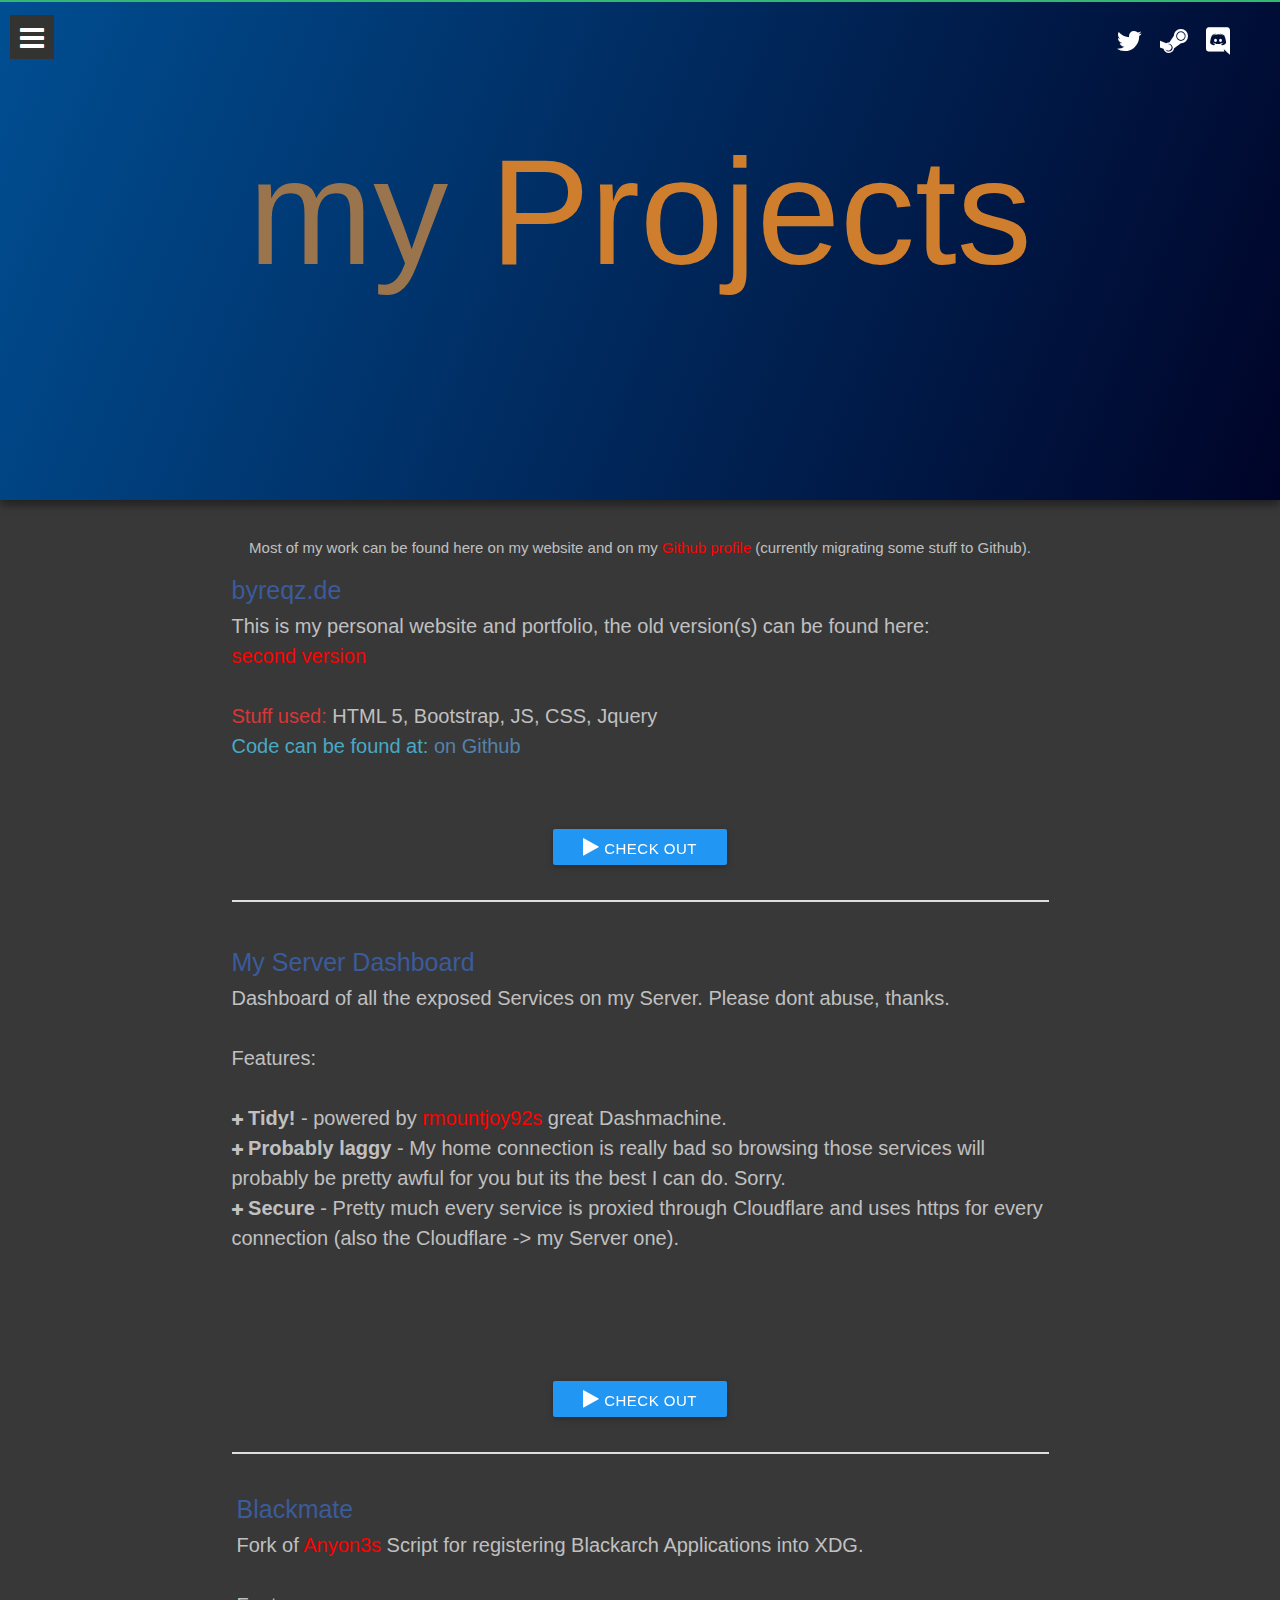
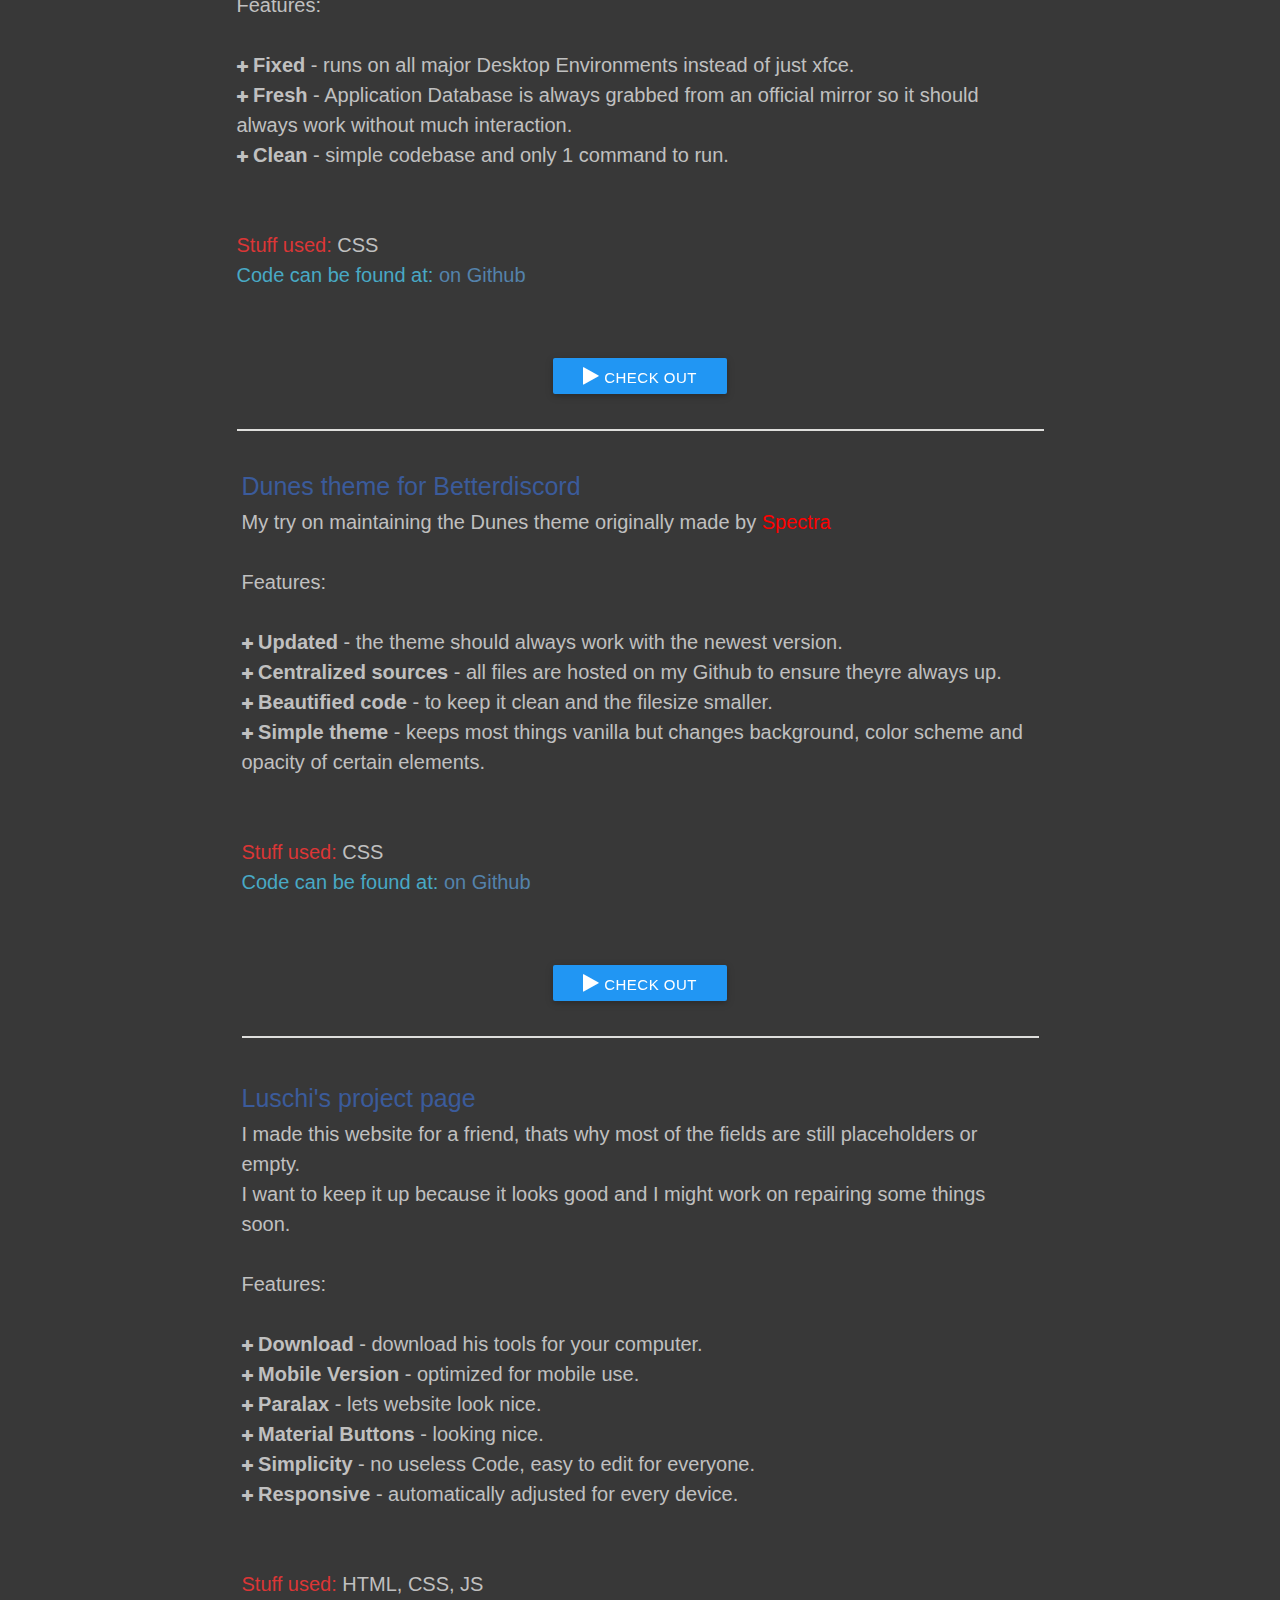
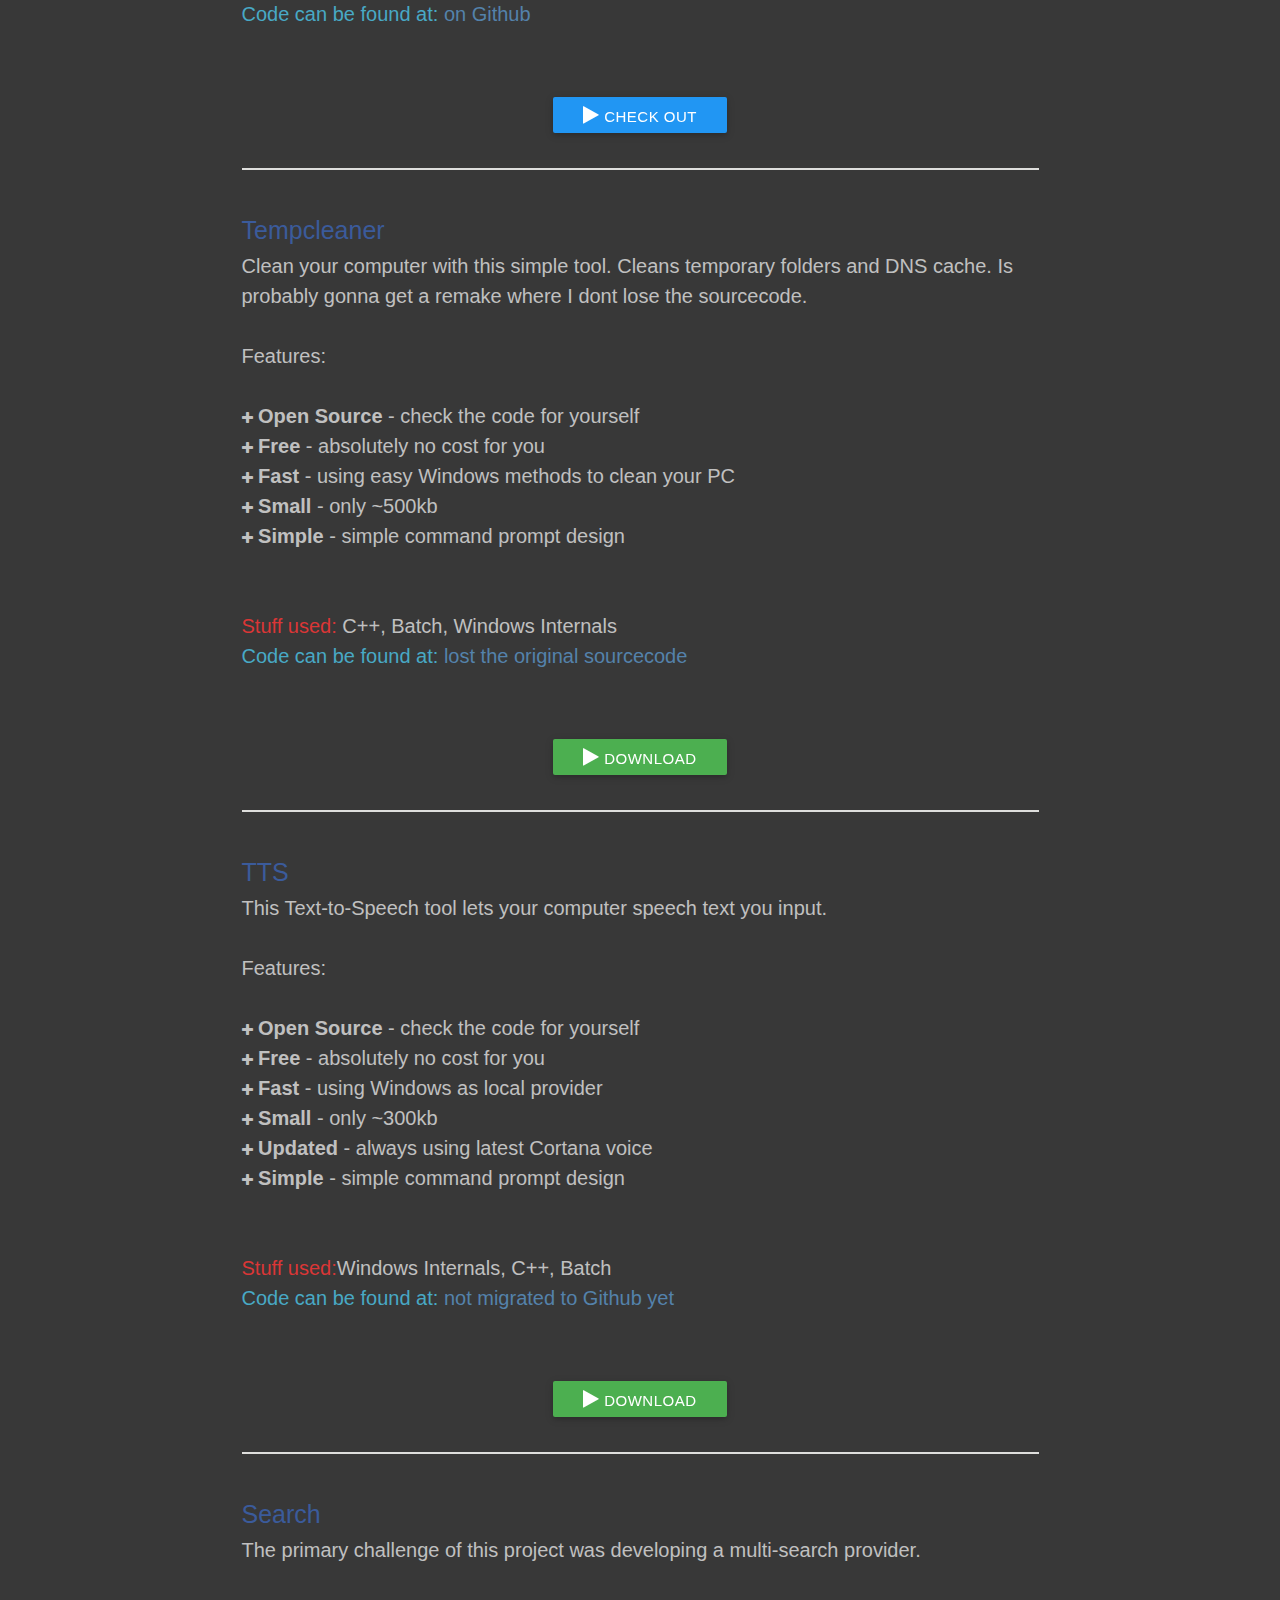
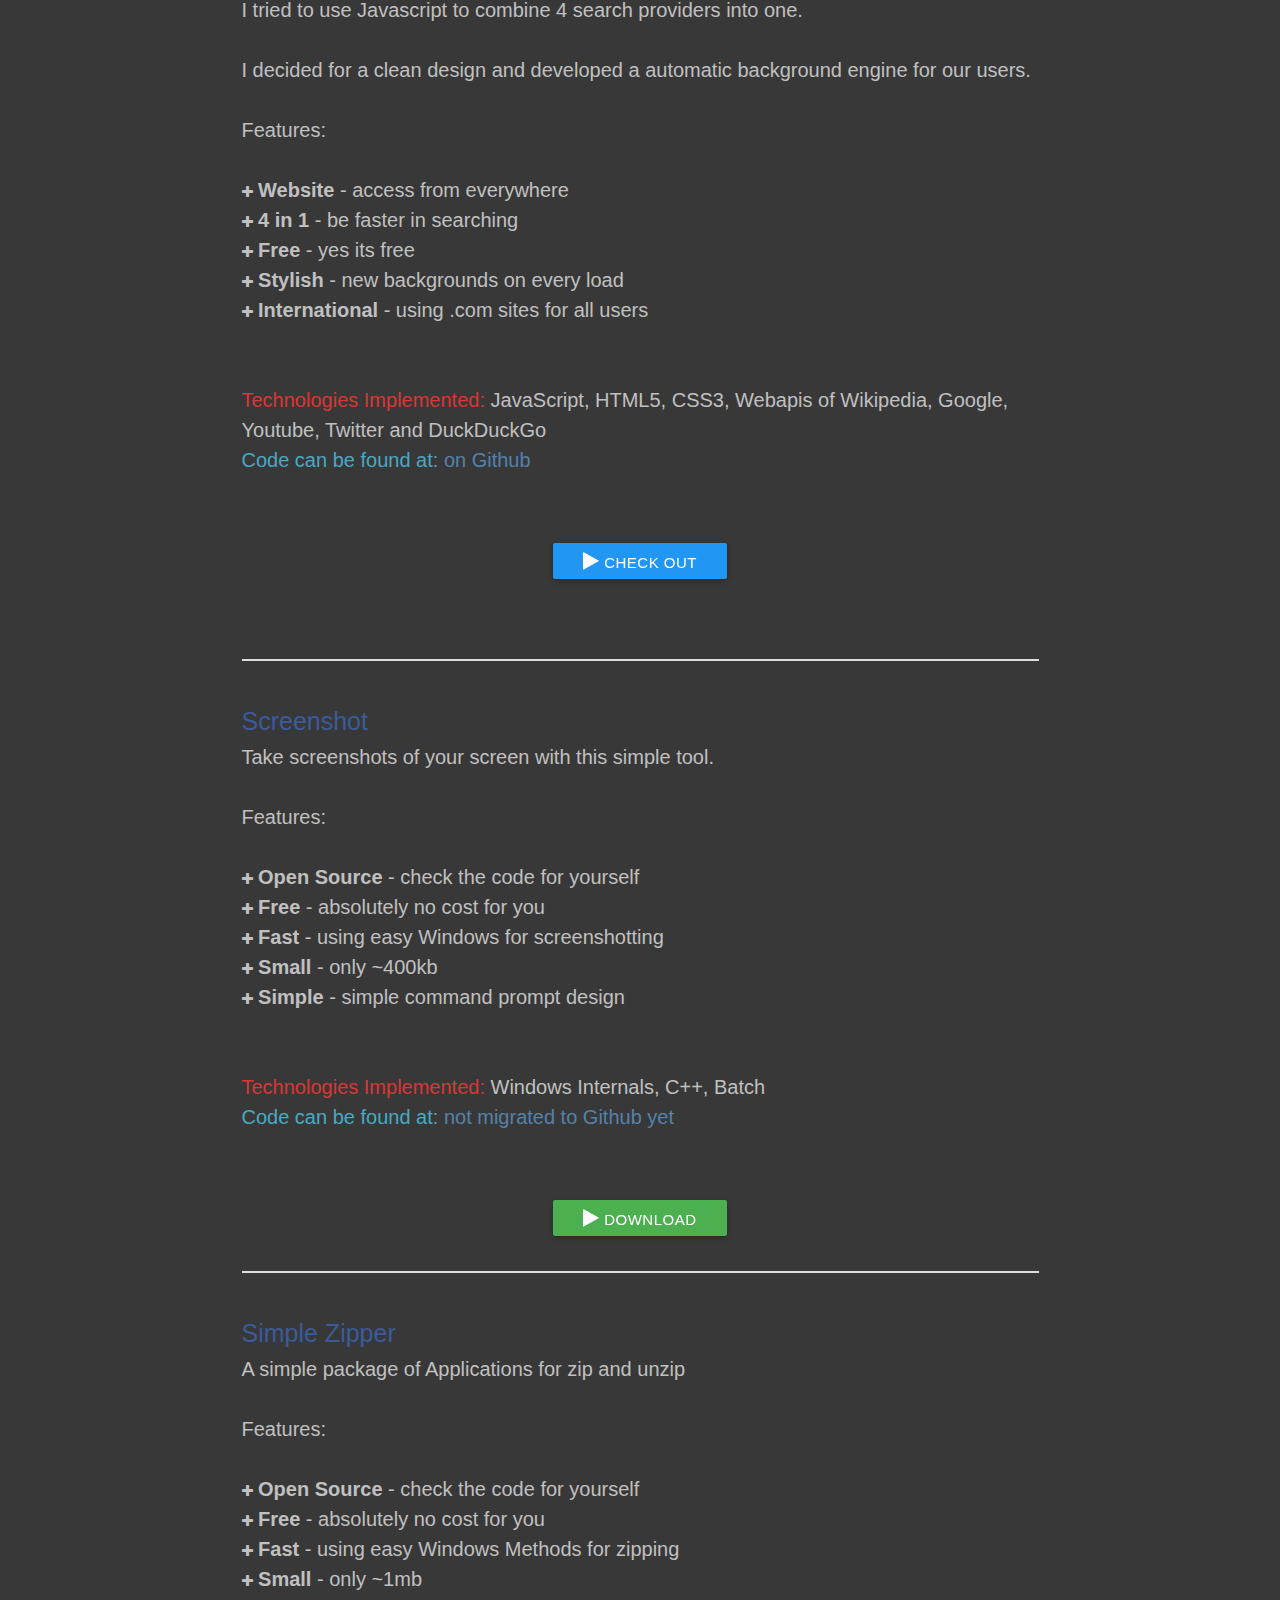
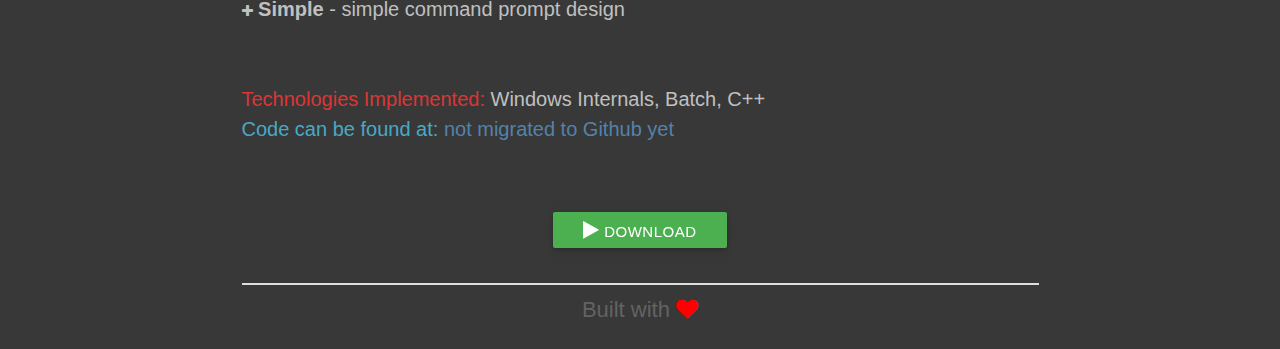
<file: index.html>
<!DOCTYPE html>
<html lang="en">
<meta charset="">
<link href='https://fonts.googleapis.com/css?family=Open+Sans' rel='stylesheet' type='text/css'>
<link href='https://fonts.googleapis.com/css?family=Lato' rel='stylesheet' type='text/css'>
<link href='https://fonts.googleapis.com/css?family=Bitter' rel='stylesheet' type='text/css'>
<meta http-equiv="X-UA-Compatible" content="">
<title>byReqz // Projects</title>
<meta name="description" content="Find my public projects">
<meta name="author" content="Nils // byReqz">
<meta http-equiv="Cache-control" content="public">
<meta name="viewport" content="">
<meta name="viewport" content="width=device-width, initial-scale=1">
<script>
  (function() {
    var head = document.getElementsByTagName('head')[0];
    window.loadCss = function loadCss(href) {
      var l = document.createElement('link');
      l.rel = 'stylesheet';
      l.type = 'text/css';
      l.href = href;
      head.appendChild(l);
      return window;
    }
  })();
  window.loadCss('../media/css/new-site-engine.min.css');
  window.loadCss('../media/fork-awesome/css/fork-awesome.min.css');
</script>
<script src="../media/js/new-site-engine.min.js"></script>
<script type="text/javascript" src="../media/js/libs/jquery.github.js"></script>
</head>

<body id="index" style="background-color: #383838; color: #C0C0C0">
  <div class="parallax-container">
    <div class="parallax" style="background: #000428; /* Old Browsers */
background: -webkit-linear-gradient(bottom right,#000428,#004e92); /*Safari 5.1-6*/
background: -o-linear-gradient(bottom right,#000428,#004e92); /*Opera 11.1-12*/
background: -moz-linear-gradient(bottom right,#000428,#004e92); /*Fx 3.6-15*/
background: linear-gradient(bottom right, #000428, #004e92); /*Standard*/">
    </div>
    <div style="text-align: center;font-size: 150px;margin-top: 100px;color: #9A744D;">
      <span>my </span>
      <span style="color: #CE7E2C;">Projects</span>
    </div>
  </div>


  </div>
  <div class="topbar">
    <div class="fixed-topbar  pull--right">
      <div class="social-links" style="margin-right:50px;margin-top:25px;">
        <a href="https://twitter.com/byreqz" target="_blank"><i class="fa  fa-twitter  fa-2x" style="color:#fff;" title="Twitter"></i></a>
        <a href="https://steamcommunity.com/id/byreqz" target="_blank"><i class="fa  fa-steam  fa-2x " style="color:#fff;" title="Steam"></i></a>
        <a href="https://discord.gg/3ErKKVV" target="_blank"><i class="fa  fa-discord  fa-2x" style="color:#fff;" title="Discord"></i></a>
      </div>
    </div>
  </div>

  <div class="side-nav-button">
    <a id="sidebar-nav" class="tooltipped" href="#sidr" data-position="right" data-tooltip="Open side navbar">
      <i class="fa fa-bars" style="margin-top: 9px;"></i>
    </a>
  </div>

  <div id="sidr" style="display:none;">
    <div class="container" style="margin-top:30px;width:90%;">
      <div class="slider" style="height: 250px;">
        <ul class="slides" style="height: 210px;">
          <li>
            <img class="circle  responsive-img  dude-pic" src="../media/img/peepoez1.png">
          </li>
          <li>
            <img class="circle  responsive-img  dude-pic" src="../media/img/peepobored.gif">
          </li>
          <li>
            <img class="circle  responsive-img  dude-pic" src="../media/img/stefanraab.jpg">
          </li>
        </ul>
        <div style="text-align:center;">Nils // byReqz</div>
      </div>
      <div class="" id="social-icons">
        <a href="mailto:byreqz@pm.me" target="_blank"><i class="fa  fa-envelope  fa-2x " title="Email"></i></a>
        <a href="https://twitter.com/byreqz" target="_blank"><i class="fa  fa-twitter  fa-2x " title="Twitter"></i></a>
        <a href="https://steamcommunity.com/id/byreqz" target="_blank"><i class="fa  fa-steam  fa-2x " title="Steam"></i></a>
        <a href="https://github.com/byreqz" target="_blank"><i class="fa  fa-github  fa-2x " title="Github"></i></a>
      </div>
    </div>
    <div class="side-navbar">
      <ul style="margin-top:50px;">
        <li><a href="../index.html" class="active"><i class="fa fa-home fa-2x"></i> Home</a></li>
        <li><a href="../projects/index.html" class="side--projects"><i class="fa fa-code fa-2x"></i> Projects</a></li>
        <li><a href="../about/index.html" class="side--about"><i class="fa fa-child fa-2x"></i> About me</a></li>
        <li><a href="../contact/index.html" class="side--contact"><i class="fa fa-send fa-2x"></i> Contact</a></li>
      </ul>
    </div>
  </div>

  <div class="all-body-click-region" style="margin-top:-20px;">


    <div class="container">
      <div id="main" role="main">
        <section class="content">
          <div id="project-no">
            <p style="text-align:center;">Most of my work can be found here on my website and on my <a href="https://github.com/byreqz" target="_blank">Github profile</a> (currently migrating some stuff to Github).
            </p>

            <p class="project-title">byreqz.de</p>
            <p id="long-description">
              This is my personal website and portfolio, the old version(s) can be found here: <br /> <a href="https://byreqz.de/old" target="_blank">second version</a>
              <br /><br />
              <span class="tech-specs">Stuff used:</span> HTML 5, Bootstrap, JS, CSS, Jquery <br>
              <span class="sourcecode">Code can be found at:</span> <a class="sourcecode-link" href="https://github.com/byreqz/byreqz.de">on Github</a>
            </p>
            <br />
            <br /><br />
            <div style="text-align:center;">
              <a class="btn  waves-effect waves-light blue" target="_blank" href="https://byreqz.de/">
                <i class="fa  fa-play" style="color:white"></i> Check Out
              </a>
            </div>
            <div id="project-endline"></div>
          </div>
          <div id="project-no">
            <p class="project-title">My Server Dashboard</p>
            <p id="long-description">
              Dashboard of all the exposed Services on my Server. Please dont abuse, thanks.
              <br /><br />
              Features:
              <br /><br />

              <i class="fa fa-plus" style="font-size:14px;"></i><b> Tidy!</b> - powered by <a href="https://github.com/rmountjoy92">rmountjoy92s</a> great Dashmachine. <br />
              <i class="fa fa-plus" style="font-size:14px;"></i><b> Probably laggy</b> - My home connection is really bad so browsing those services will probably be pretty awful for you but its the best I can do. Sorry. <br />
              <i class="fa fa-plus" style="font-size:14px;"></i><b> Secure</b> - Pretty much every service is proxied through Cloudflare and uses https for every connection (also the Cloudflare -> my Server one). <br />
              <br /><br />
            </p>
            <br />
            <br /><br />
            <div style="text-align:center;">
              <a class="btn  waves-effect waves-light blue" target="_blank" href="https://dash.byreqz.de">
                <i class="fa  fa-play" style="color:white"></i> Check Out
              </a>
            </div>
            <div id="project-endline"></div>

          <div id="project-no">
            <p class="project-title">Blackmate</p>
            <p id="long-description">
              Fork of <a href="https://github.com/Anyon3">Anyon3s</a> Script for registering Blackarch Applications into XDG.
              <br /><br />
              Features:
              <br /><br />

              <i class="fa fa-plus" style="font-size:14px;"></i><b> Fixed</b> - runs on all major Desktop Environments instead of just xfce. <br />
              <i class="fa fa-plus" style="font-size:14px;"></i><b> Fresh</b> - Application Database is always grabbed from an official mirror so it should always work without much interaction. <br />
              <i class="fa fa-plus" style="font-size:14px;"></i><b> Clean</b> - simple codebase and only 1 command to run. <br />
              <br /><br />
              <span class="tech-specs">Stuff used:</span> CSS <br>
              <span class="sourcecode">Code can be found at:</span> <a class="sourcecode-link" href="https://github.com/byReqz/blackmate">on Github</a>
            </p>
            <br />
            <br /><br />
            <div style="text-align:center;">
              <a class="btn  waves-effect waves-light blue" target="_blank" href="https://github.com/byReqz/blackmate">
                <i class="fa  fa-play" style="color:white"></i> Check Out
              </a>
            </div>
            <div id="project-endline"></div>
            <div id="project-no">
              <p class="project-title">Dunes theme for Betterdiscord</p>
              <p id="long-description">
                My try on maintaining the Dunes theme originally made by <a href="https://github.com/codedotspectra">Spectra</a>
                <br /><br />
                Features:
                <br /><br />

                <i class="fa fa-plus" style="font-size:14px;"></i><b> Updated</b> - the theme should always work with the newest version. <br />
                <i class="fa fa-plus" style="font-size:14px;"></i><b> Centralized sources</b> - all files are hosted on my Github to ensure theyre always up. <br />
                <i class="fa fa-plus" style="font-size:14px;"></i><b> Beautified code</b> - to keep it clean and the filesize smaller. <br />
                <i class="fa fa-plus" style="font-size:14px;"></i><b> Simple theme</b> - keeps most things vanilla but changes background, color scheme and opacity of certain elements. <br />
                <br /><br />
                <span class="tech-specs">Stuff used:</span> CSS <br>
                <span class="sourcecode">Code can be found at:</span> <a class="sourcecode-link" href="https://github.com/byReqz/dunes-revived">on Github</a>
              </p>
              <br />
              <br /><br />
              <div style="text-align:center;">
                <a class="btn  waves-effect waves-light blue" target="_blank" href="https://github.com/byReqz/dunes-revived/">
                  <i class="fa  fa-play" style="color:white"></i> Check Out
                </a>
              </div>
              <div id="project-endline"></div>
            </div>
            <div id="project-no">
              <p class="project-title">Luschi's project page</p>
              <p id="long-description">
                I made this website for a friend, thats why most of the fields are still placeholders or empty. <br>
                I want to keep it up because it looks good and I might work on repairing some things soon.
                <br /><br />
                Features:
                <br /><br />

                <i class="fa fa-plus" style="font-size:14px;"></i><b> Download</b> - download his tools for your computer. <br />
                <i class="fa fa-plus" style="font-size:14px;"></i><b> Mobile Version</b> - optimized for mobile use. <br />
                <i class="fa fa-plus" style="font-size:14px;"></i><b> Paralax</b> - lets website look nice. <br />
                <i class="fa fa-plus" style="font-size:14px;"></i><b> Material Buttons</b> - looking nice. <br />
                <i class="fa fa-plus" style="font-size:14px;"></i><b> Simplicity</b> - no useless Code, easy to edit for everyone. <br />
                <i class="fa fa-plus" style="font-size:14px;"></i><b> Responsive</b> - automatically adjusted for every device.<br />

                <br /><br />
                <span class="tech-specs">Stuff used:</span> HTML, CSS, JS <br>
                <span class="sourcecode">Code can be found at:</span> <a class="sourcecode-link" href="https://github.com/byReqz/luschis-project-page">on Github</a>
              </p>
              <br />
              <br /><br />
              <div style="text-align:center;">
                <a class="btn  waves-effect waves-light blue" target="_blank" href="https://byreqz.de/realluschi/">
                  <i class="fa  fa-play" style="color:white"></i> Check Out
                </a>
              </div>
              <div id="project-endline"></div>
            </div>

            <div id="project-no">
              <p class="project-title">Tempcleaner</p>
              <p id="long-description">
                Clean your computer with this simple tool. Cleans temporary folders and DNS cache. Is probably gonna get a remake where I dont lose the sourcecode.
                <br /><br />
                Features:
                <br /><br />

                <i class="fa fa-plus" style="font-size:14px;"></i> <b>Open Source</b> - check the code for yourself<br />
                <i class="fa fa-plus" style="font-size:14px;"></i> <b>Free</b> - absolutely no cost for you<br />
                <i class="fa fa-plus" style="font-size:14px;"></i> <b>Fast</b> - using easy Windows methods to clean your PC<br />
                <i class="fa fa-plus" style="font-size:14px;"></i> <b>Small</b> - only ~500kb<br />
                <i class="fa fa-plus" style="font-size:14px;"></i> <b>Simple</b> - simple command prompt design<br />

                <br /><br />
                <span class="tech-specs">Stuff used:</span> C++, Batch, Windows Internals <br>
                <span class="sourcecode">Code can be found at:</span> <a class="sourcecode-link" href="">lost the original sourcecode</a>
              </p>
              <br />
              <br /><br />
              <div style="text-align:center;">
                <a class="btn  waves-effect waves-light green" target="_blank" href="https://data.byreqz.de/files/tempcleaner.exe">
                  <i class="fa  fa-play" style="color:white"></i> Download
                </a>
              </div>
              <div id="project-endline"></div>
            </div>

            <div id="project-no">
              <p class="project-title">TTS</p>
              <p id="long-description">
                This Text-to-Speech tool lets your computer speech text you input.
                <br /><br />
                Features:
                <br /><br />
                <i class="fa fa-plus" style="font-size:14px;"></i> <b>Open Source</b> - check the code for yourself<br />
                <i class="fa fa-plus" style="font-size:14px;"></i> <b>Free</b> - absolutely no cost for you<br />
                <i class="fa fa-plus" style="font-size:14px;"></i> <b>Fast</b> - using Windows as local provider<br />
                <i class="fa fa-plus" style="font-size:14px;"></i> <b>Small</b> - only ~300kb<br />
                <i class="fa fa-plus" style="font-size:14px;"></i> <b>Updated</b> - always using latest Cortana voice<br />
                <i class="fa fa-plus" style="font-size:14px;"></i> <b>Simple</b> - simple command prompt design<br />
                <br /><br />
                <span class="tech-specs">Stuff used:</span>Windows Internals, C++, Batch <br>
                <span class="sourcecode">Code can be found at:</span> <a class="sourcecode-link" href="">not migrated to Github yet</a>
              </p>
              <br />
              <br /><br />
              <div style="text-align:center;">
                <a class="btn  waves-effect waves-light green" target="_blank" href="https://data.byreqz.de/files/tts.exe">
                  <i class="fa  fa-play" style="color:white"></i> Download
                </a>
              </div>
              <div id="project-endline"></div>
            </div>



            <div id="project-no">
              <p class="project-title">Search</p>
              <p id="long-description">
                The primary challenge of this project was developing a multi-search provider.
                <br /><br />
                I tried to use Javascript to combine 4 search providers into one.
                <br /><br />
                I decided for a clean design and developed a automatic background engine for our users.
                <br /><br />
                Features:
                <br /><br />
                <i class="fa fa-plus" style="font-size:14px;"></i> <b>Website</b> - access from everywhere<br />
                <i class="fa fa-plus" style="font-size:14px;"></i> <b>4 in 1</b> - be faster in searching<br />
                <i class="fa fa-plus" style="font-size:14px;"></i> <b>Free</b> - yes its free<br />
                <i class="fa fa-plus" style="font-size:14px;"></i> <b>Stylish</b> - new backgrounds on every load<br />
                <i class="fa fa-plus" style="font-size:14px;"></i> <b>International</b> - using .com sites for all users<br />
                <br /><br />
                <span class="tech-specs">Technologies Implemented:</span> JavaScript, HTML5, CSS3, Webapis of Wikipedia, Google, Youtube, Twitter and DuckDuckGo <br>
                <span class="sourcecode">Code can be found at:</span> <a class="sourcecode-link" href="https://github.com/byreqz/blue-searchpage">on Github</a>
              </p>
              <br />
              <br /><br />
              <div style="text-align:center;">
                <a class="btn  waves-effect waves-light blue" target="_blank" href="https://byreqz.de/search">
                  <i class="fa  fa-play" style="color:white"></i> Check out
                </a>
              </div>
              <br /><br />
              <div id="project-endline"></div>
            </div>


            <div id="project-no">
              <p class="project-title">Screenshot</p>
              <p id="long-description">
                Take screenshots of your screen with this simple tool.
                <br /><br />
                Features:
                <br /><br />
                <i class="fa fa-plus" style="font-size:14px;"></i> <b>Open Source</b> - check the code for yourself<br />
                <i class="fa fa-plus" style="font-size:14px;"></i> <b>Free</b> - absolutely no cost for you<br />
                <i class="fa fa-plus" style="font-size:14px;"></i> <b>Fast</b> - using easy Windows for screenshotting<br />
                <i class="fa fa-plus" style="font-size:14px;"></i> <b>Small</b> - only ~400kb<br />
                <i class="fa fa-plus" style="font-size:14px;"></i> <b>Simple</b> - simple command prompt design<br />
                <br /><br />
                <span class="tech-specs">Technologies Implemented:</span> Windows Internals, C++, Batch <br>
                <span class="sourcecode">Code can be found at:</span> <a class="sourcecode-link" href="">not migrated to Github yet</a>
              </p>
              <br />
              <br /><br />
              <div style="text-align:center;">
                <a class="btn  waves-effect waves-light green" target="_blank" href="https://data.byreqz.de/files/screenshot.exe">
                  <i class="fa  fa-play" style="color:white"></i> Download
                </a>
              </div>
              <div id="project-endline"></div>
            </div>


            <div id="project-no">
              <p class="project-title">Simple Zipper</p>
              <p id="long-description">
                A simple package of Applications for zip and unzip
                <br /><br />
                Features:
                <br /><br />
                <i class="fa fa-plus" style="font-size:14px;"></i> <b>Open Source</b> - check the code for yourself<br />
                <i class="fa fa-plus" style="font-size:14px;"></i> <b>Free</b> - absolutely no cost for you<br />
                <i class="fa fa-plus" style="font-size:14px;"></i> <b>Fast</b> - using easy Windows Methods for zipping<br />
                <i class="fa fa-plus" style="font-size:14px;"></i> <b>Small</b> - only ~1mb<br />
                <i class="fa fa-plus" style="font-size:14px;"></i> <b>Simple</b> - simple command prompt design<br />
                <br /><br />
                <span class="tech-specs">Technologies Implemented:</span> Windows Internals, Batch, C++ <br>
                <span class="sourcecode">Code can be found at:</span> <a class="sourcecode-link" href="">not migrated to Github yet</a>
              </p>
              <br />
              <br /><br />
              <div style="text-align:center;">
                <a class="btn  waves-effect waves-light green" target="_blank" href="https://data.byreqz.de/files/simplezipper.zip">
                  <i class="fa  fa-play" style="color:white"></i> Download
                </a>
              </div>
              <div id="project-endline"></div>
            </div>
          </div>
          <footer style="background: inherit">
            Built with <i class="fa fa-heart" style="color:red;"></i>
          </footer>
      </div>
      <script>
        $(document).ready(function() {
          var toggle = -1;
          $('.slider').slider({
            full_width: true,
            indicators: false,
            transition: 1300,
            interval: 5000
          });
          $('#sidebar-nav').sidr();
          $('body').on('click', '.all-body-click-region', function() {
            //$('.toc').fadeIn();
            $.sidr('close');
            $('.cover__container').css({
              'display': 'block'
            })
          });
          $('.side-nav-button').click(function() {
            toggle *= -1;
            if (toggle === 1) {
              $('.cover__container').css({
                'display': 'none'
              })
            } else {
              $('.cover__container').css({
                'display': 'block'
              })
            }
          });
        });
      </script>
</body>

</html>
</file>
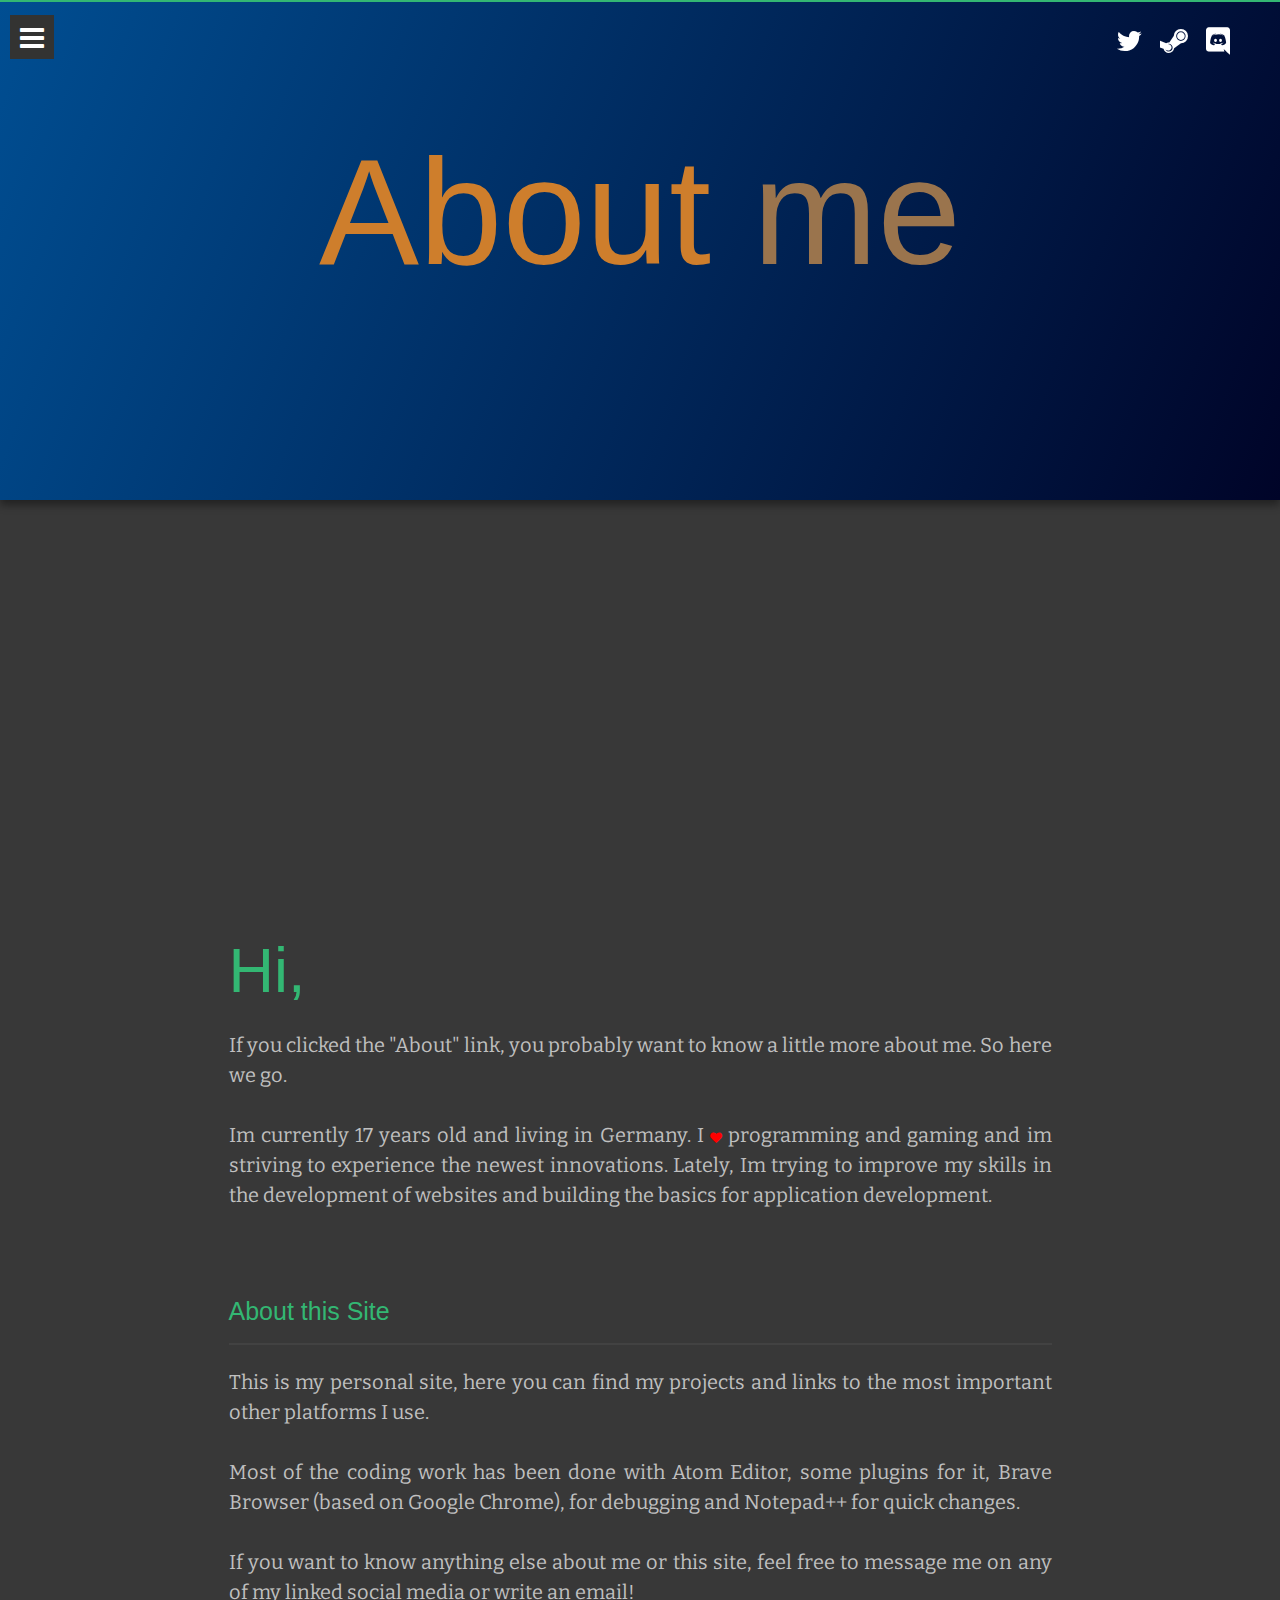
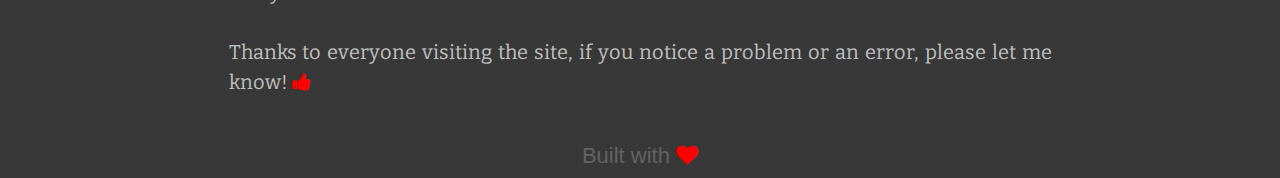
<file: about/index.html>
<!doctype html>
<html lang="en" class="no-js">
<head>
    <meta charset="">
  <link href='https://fonts.googleapis.com/css?family=Open+Sans' rel='stylesheet' type='text/css'>
  <link href='https://fonts.googleapis.com/css?family=Lato' rel='stylesheet' type='text/css'>
  <link href='https://fonts.googleapis.com/css?family=Bitter' rel='stylesheet' type='text/css'>
  <meta http-equiv="X-UA-Compatible" content="">
  <title>byReqz // about me</title>
  <meta name="description" content="It's about me">
  <meta name="author" content="Nils // byReqz">
  <meta http-equiv="Cache-control" content="public">
  <meta name="viewport" content="">
  <meta name="viewport" content="width=device-width, initial-scale=1">
    <script>
     (function () {
      var head = document.getElementsByTagName('head')[0];
      window.loadCss = function loadCss(href) {
        var l = document.createElement('link');
        l.rel = 'stylesheet';
        l.type = 'text/css';
        l.href = href;
        head.appendChild(l);
        return window;
      }
      })();
      window.loadCss('../media/css/new-site-engine.min.css');
      window.loadCss('../media/fork-awesome/css/fork-awesome.min.css');
    </script>
    <script src="../media/js/new-site-engine.min.js"></script>
    </head>
<body id="index" style="background-color: #383838; color: #C0C0C0">
	<div class="parallax-container">
		<div class="parallax" style="background: #000428; /* Old Browsers */
background: -webkit-linear-gradient(bottom right,#000428,#004e92); /*Safari 5.1-6*/
background: -o-linear-gradient(bottom right,#000428,#004e92); /*Opera 11.1-12*/
background: -moz-linear-gradient(bottom right,#000428,#004e92); /*Fx 3.6-15*/
background: linear-gradient(bottom right, #000428, #004e92); /*Standard*/">
    </div>
			<div style="text-align: center;font-size: 150px;margin-top: 100px;color: #CE7E2C;">
				<span>About </span>
				<span style="color: #9A744D;">me</span>
			</div>
		</div>
					<div class="loader" style="text-align: center;margin-top: 300px;">
<div class="preloader-wrapper big active">
        <div class="spinner-layer spinner-blue">
          <div class="circle-clipper left">
            <div class="circle"></div>
          </div><div class="gap-patch">
            <div class="circle"></div>
          </div><div class="circle-clipper right">
            <div class="circle"></div>
          </div>
        </div>

        <div class="spinner-layer spinner-red">
          <div class="circle-clipper left">
            <div class="circle"></div>
          </div><div class="gap-patch">
            <div class="circle"></div>
          </div><div class="circle-clipper right">
            <div class="circle"></div>
          </div>
        </div>

        <div class="spinner-layer spinner-yellow">
          <div class="circle-clipper left">
            <div class="circle"></div>
          </div><div class="gap-patch">
            <div class="circle"></div>
          </div><div class="circle-clipper right">
            <div class="circle"></div>
          </div>
        </div>

        <div class="spinner-layer spinner-green">
          <div class="circle-clipper left">
            <div class="circle"></div>
          </div><div class="gap-patch">
            <div class="circle"></div>
          </div><div class="circle-clipper right">
            <div class="circle"></div>
          </div>
        </div>
      </div>
    </div>

			</div>


      <div class="topbar">
              <div class="fixed-topbar  pull--right">
          <div class="social-links" style="margin-right:50px;margin-top:25px;">
            <a href="https://twitter.com/byreqz" target="_blank" ><i class="fa  fa-twitter  fa-2x" style="color:#fff;" title="Twitter" ></i></a>
            <a href="https://steamcommunity.com/id/byreqz" target="_blank" ><i class="fa  fa-steam  fa-2x " style="color:#fff;" title="Steam"></i></a>
            <a href="https://discord.gg/3ErKKVV" target="_blank" ><i class="fa  fa-discord  fa-2x" style="color:#fff;" title="Discord" ></i></a>
          </div>
        </div>
            </div>

    <div class="side-nav-button">
      <a id="sidebar-nav" class="tooltipped" href="#sidr" data-position="right" data-tooltip="Open side navbar">
        <i class="fa fa-bars" style="margin-top: 9px;"></i>
      </a>
    </div>

    <div id="sidr" style="display:none;">
      <div class="container" style="margin-top:30px;width:90%;">
        <div class="slider" style="height: 250px;">
          <ul class="slides" style="height: 210px;">
            <li>
             <img class="circle  responsive-img  dude-pic" src="../media/img/peepoez1.png">
            </li>
            <li>
              <img class="circle  responsive-img  dude-pic" src="../media/img/peepobored.gif">
            </li>
            <li>
              <img class="circle  responsive-img  dude-pic" src="../media/img/stefanraab.jpg">
            </li>
          </ul>
          <div style="text-align:center;">Nils // byReqz</div>
        </div>
        <div class="" id="social-icons">
          <a href="mailto:byreqz@pm.me" target="_blank" ><i class="fa  fa-envelope  fa-2x " title="Email" ></i></a>
           <a href="https://twitter.com/byreqz" target="_blank" ><i class="fa  fa-twitter  fa-2x " title="Twitter" ></i></a>
            <a href="https://steamcommunity.com/id/byreqz" target="_blank" ><i class="fa  fa-steam  fa-2x " title= "Steam"></i></a>
             <a href="https://github.com/byreqz" target="_blank" ><i class="fa  fa-github  fa-2x " title="Github"></i></a>
        </div>
      </div>
      <div class="side-navbar">
        <ul style="margin-top:50px;">
          <li><a href="../index.html" class="active"><i class="fa fa-home fa-2x"></i> Home</a></li>
          <li><a href="../projects/index.html" class="side--projects"><i class="fa fa-code fa-2x"></i> Projects</a></li>
          <li><a href="../about/index.html" class="side--about"><i class="fa fa-child fa-2x"></i> About me</a></li>
          <li><a href="../contact/index.html" class="side--contact"><i class="fa fa-send fa-2x"></i> Contact</a></li>
        </ul>
      </div>
    </div>

      <div class="all-body-click-region"  style="margin-top:-20px;" >


                <div class="container">
          <div id="main" role="main">
              <section class="content">
                	<div class="about_me">
		<h1 >Hi,</h1>
		<p>If you clicked the "About" link, you probably want to know a little more about me. So here we go.</p></br>
		<p>Im currently 17 years old and living in Germany. I <i class="fa fa-heart" style="color:red;font-size:12px;"></i> programming and gaming and im striving to experience the newest innovations. Lately, Im trying to improve my skills in the development of websites and building the basics for application development.</p></br>
		<h2>About this Site</h2>
		<p>This is my personal site, here you can find my projects and links to the most important other platforms I use.</p></br>
		<p>Most of the coding work has been done with Atom Editor, some plugins for it, Brave Browser (based on Google Chrome), for debugging and Notepad++ for quick changes.</p></br>
		<p>If you want to know anything else about me or this site, feel free to message me on any of my linked social media or write an email!</p><br />
		<p>Thanks to everyone visiting the site, if you notice a problem or an error, please let me know! <i class="fa  fa-thumbs-up" style="color:red"></i></p></br>
	</div>
              </section>
          </div>

                                  </div>

              <footer style="background-color: inherit">
          Built with <i class="fa fa-heart" style="color:red;"></i></span>
        </footer>
            </div>
              <script type="text/javascript">
      $(function () {
        setTimeout(function () {
          $('.loader').css({'display':'none'});
        }, 1200);
      })
    </script>
    <script>
  $(document).ready(function() {
    setTimeout(function () {
      $('.loader').css({'display':'none'});
    }, 1200);
    $('.slider').slider({height: 210, indicators: false, transition: 2000, interval: 3000});
    $('.tooltipped').tooltip({"delay": 50});
    $('.parallax').parallax();
    $('#sidebar-nav').sidr();
    $('body').on('click', '.all-body-click-region', function() {
      $.sidr('close');
    });
  });
</script>
  </body>
</html>
</file>
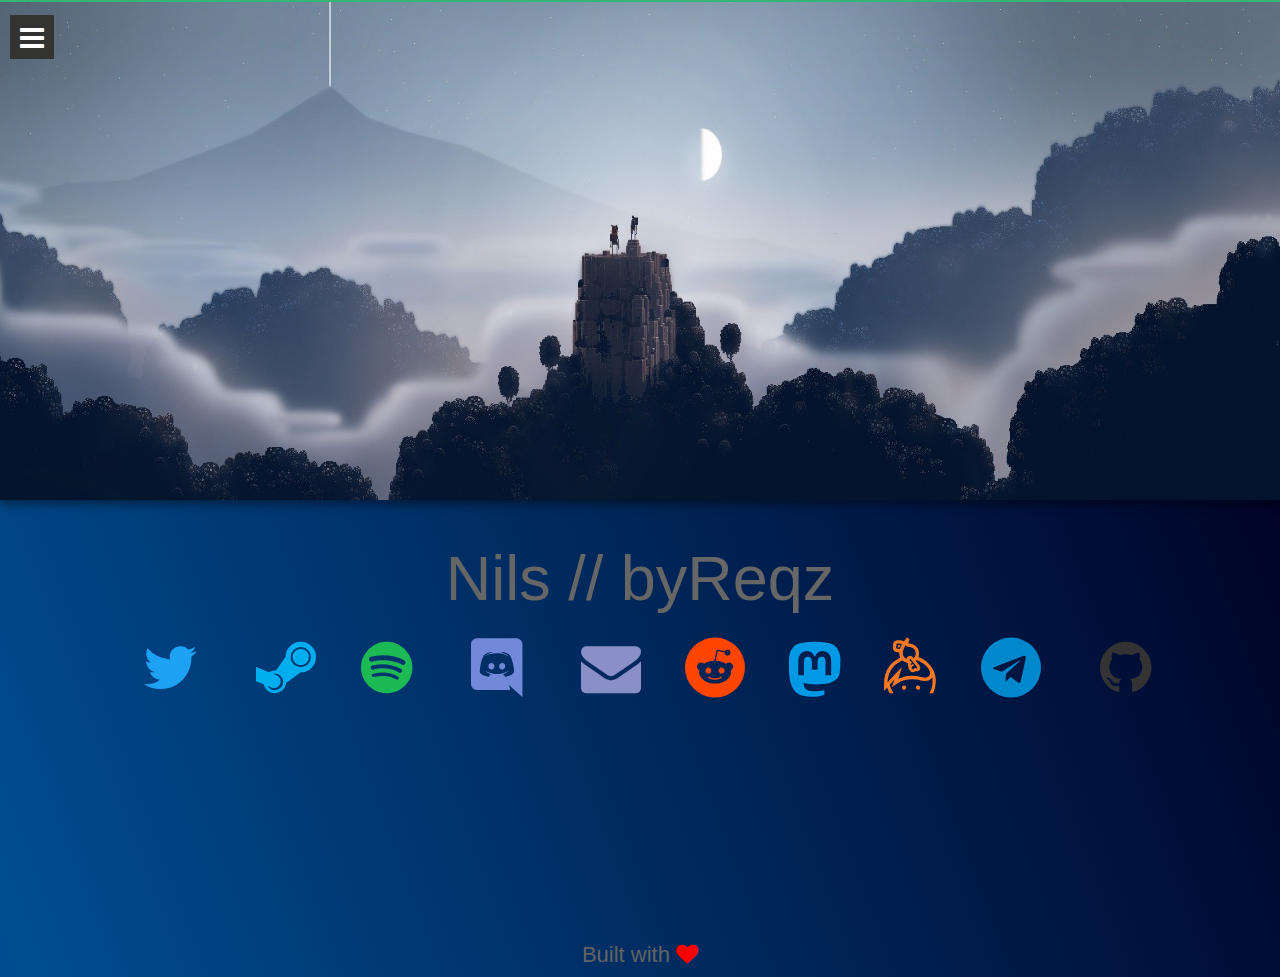
<file: contact/index.html>
<!doctype html>
<html lang="en" class="no-js">
<head>
    <meta charset="">
  <link href='https://fonts.googleapis.com/css?family=Open+Sans' rel='stylesheet' type='text/css'>
  <link href='https://fonts.googleapis.com/css?family=Lato' rel='stylesheet' type='text/css'>
  <link href='https://fonts.googleapis.com/css?family=Bitter' rel='stylesheet' type='text/css'>
  <meta http-equiv="X-UA-Compatible" content="">
  <title>byReqz // Contact me</title>
  <meta name="description" content="Find me on social networking sites, send me an email">
  <meta name="author" content="Nils // byReqz">
  <meta http-equiv="Cache-control" content="public">
  <meta name="viewport" content="">
  <meta name="viewport" content="width=device-width, initial-scale=1">
    <script>
     (function () {
      var head = document.getElementsByTagName('head')[0];
      window.loadCss = function loadCss(href) {
        var l = document.createElement('link');
        l.rel = 'stylesheet';
        l.type = 'text/css';
        l.href = href;
        head.appendChild(l);
        return window;
      }
      })();
      window.loadCss('../media/css/new-site-engine.min.css');
      window.loadCss('../media/fork-awesome/css/fork-awesome.min.css');
    </script>
    <script src="../media/js/new-site-engine.min.js"></script>
    </head>
<body  style="background: #000428; /* Old Browsers */
background: -webkit-linear-gradient(top right,#000428,#004e92); /*Safari 5.1-6*/
background: -o-linear-gradient(top right,#000428,#004e92); /*Opera 11.1-12*/
background: -moz-linear-gradient(top right,#000428,#004e92); /*Fx 3.6-15*/
background: linear-gradient(top right, #000428, #004e92); /*Standard*/" id="index">

  <div class="parallax-container">
    <div class="parallax"><img id="slide-image-1" src="../media/img/contact.jpg"></div>
        	<div class="loader" style="text-align: center;margin-top: 300px;">
<div class="preloader-wrapper big active">
        <div class="spinner-layer spinner-blue">
          <div class="circle-clipper left">
            <div class="circle"></div>
          </div><div class="gap-patch">
            <div class="circle"></div>
          </div><div class="circle-clipper right">
            <div class="circle"></div>
          </div>
        </div>

        <div class="spinner-layer spinner-red">
          <div class="circle-clipper left">
            <div class="circle"></div>
          </div><div class="gap-patch">
            <div class="circle"></div>
          </div><div class="circle-clipper right">
            <div class="circle"></div>
          </div>
        </div>

        <div class="spinner-layer spinner-yellow">
          <div class="circle-clipper left">
            <div class="circle"></div>
          </div><div class="gap-patch">
            <div class="circle"></div>
          </div><div class="circle-clipper right">
            <div class="circle"></div>
          </div>
        </div>

        <div class="spinner-layer spinner-green">
          <div class="circle-clipper left">
            <div class="circle"></div>
          </div><div class="gap-patch">
            <div class="circle"></div>
          </div><div class="circle-clipper right">
            <div class="circle"></div>
          </div>
        </div>
      </div>
    </div>

      </div>


      <div class="topbar">
            </div>

    <div class="side-nav-button">
      <a id="sidebar-nav" class="tooltipped" href="#side" data-position="right" data-tooltip="Open side navbar">
        <i class="fa fa-bars" style="margin-top: 9px;"></i>
      </a>
    </div>

    <div id="sidr" style="display:none;">
      <div class="container" style="margin-top:30px;width:90%;">
        <div class="slider" style="height: 250px;">
          <ul class="slides" style="height: 210px;">
            <li>
             <img class="circle  responsive-img  dude-pic" src="../media/img/peepoez1.png">
            </li>
            <li>
              <img class="circle  responsive-img  dude-pic" src="../media/img/peepobored.gif">
            </li>
            <li>
              <img class="circle  responsive-img  dude-pic" src="../media/img/stefanraab.jpg">
            </li>
          </ul>
          <div style="text-align:center;">Nils // byReqz</div>
        </div>
        <div class="" id="social-icons">
          <a href="mailto:byreqz@pm.me" target="_blank" ><i class="fa  fa-envelope  fa-2x " title="Email" ></i></a>
           <a href="https://twitter.com/byreqz" target="_blank" ><i class="fa  fa-twitter  fa-2x " title="Twitter" ></i></a>
            <a href="https://steamcommunity.com/id/byreqz" target="_blank" ><i class="fa  fa-steam  fa-2x " title= "Steam"></i></a>
             <a href="https://github.com/byreqz" target="_blank" ><i class="fa  fa-github  fa-2x " title="Github"></i></a>
        </div>
      </div>
      <div class="side-navbar">
        <ul style="margin-top:50px;">
          <li><a href="../index.html" class="active"><i class="fa fa-home fa-2x"></i> Home</a></li>
          <li><a href="../projects/index.html" class="side--projects"><i class="fa fa-code fa-2x"></i> Projects</a></li>
          <li><a href="../about/index.html" class="side--about"><i class="fa fa-child fa-2x"></i> About me</a></li>
          <li><a href="../contact/index.html" class="side--contact"><i class="fa fa-send fa-2x"></i> Contact</a></li>
        </ul>
      </div>
    </div>

      <div class="all-body-click-region"  style="margin-top:-20px; background: #FFF428; /* Old Browsers */
      background: -webkit-linear-gradient(top right,#000428,#004e92); /*Safari 5.1-6*/
      background: -o-linear-gradient(top right,#000428,#004e92); /*Opera 11.1-12*/
      background: -moz-linear-gradient(top right,#000428,#004e92); /*Fx 3.6-15*/
      background: linear-gradient(top right, #000428, #004e92); /*Standard*/" >


                <div class="container" style="height: 100%; width: 100%;">
          <div id="main" role="main">
              <section class="content">

<h1 style="text-align:center;color:#666;">Nils // byReqz</h1>
<div  style="text-align:center;margin-bottom:5px;">
  <a href="https://twitter.com/byreqz" target="_blank" class="tooltipped" data-position="bottom" data-tooltip="My Twitter Account"><i class="fa  fa-twitter  fa-4x" style="color:#1da1f2;"></i></a>
  <a href="https://www.steamcommunity.com/id/byreqz" target="_blank" class="tooltipped  push--left" data-position="bottom" data-tooltip="My Steam Account"><i class="fa  fa-steam  fa-4x" style="color:#00adee;"></i></a>
  <a href="https://open.spotify.com/user/byreqz" target="_blank" class="tooltipped  push--left" data-position="bottom" data-tooltip="What im listening to (just if someone cares)"><i class="fa  fa-spotify  fa-4x" style="color:#1DB954;"></i></a>
  <a href="https://discord.gg/3ErKKVV" target="_blank" class="tooltipped  push--left" data-position="bottom" data-tooltip="Join my Discord server!"><i class="fa  fa-discord  fa-4x" style="color:#7289da;"></i></a>
  <a href="mailto:byreqz@pm.me" class="tooltipped  push--left" data-position="bottom" data-tooltip="Send me an email!"><i class="fa  fa-envelope  fa-4x" style="color:#8a90c7;"></i></a>
  <a href="https://reddit.com/u/byreqz" class="tooltipped  push--left" data-position="bottom" data-tooltip="My reddit account!"><i class="fa  fa-reddit  fa-4x" style="color:#ff4500;"></i></a>
  <a href="https://mastodon.social/@byreqz" class="tooltipped  push--left" data-position="bottom" data-tooltip="My favourite alternative blogging Platform!"><i class="fa  fa-mastodon  fa-4x" style="color:#0099e5;"></i></a>
  <a href="https://keybase.io/byreqz" class="tooltipped  push--left" data-position="bottom" data-tooltip="Check my keys!"><i class="fa  fa-keybase  fa-4x" style="color:#f47721;"></i></a>
  <a href="https://t.me/byreqz" class="tooltipped  push--left" data-position="bottom" data-tooltip="Message me!"><i class="fa  fa-telegram  fa-4x" style="color:#0088cc;"></i></a>
  <a href="https://github.com/byreqz" class="tooltipped  push--left" data-position="bottom" data-tooltip="View my code!"><i class="fa  fa-github  fa-4x" style="color:#333;"></i></a>
  <br> <br> <br> <br> <br> <br> <br> <br> <br> <br> <br> <p> </p>
</div>
              </section>
          </div>

                                  </div>

              <footer style="background: transparent">
          Built with <i class="fa fa-heart" style="color:red;"></i>
        </footer>
            </div>
        <script>
      $(document).ready(function() {
        setTimeout(function () {
          $('.loader').css({'display':'none'});
        }, 1200);
      	$('.slider').slider({height: 210, indicators: false, transition: 2000, interval: 3000});
      	$('.tooltipped').tooltip({"delay": 50});
      	$('.parallax').parallax();
        $('#sidebar-nav').sidr();
        $('body').on('click', '.all-body-click-region', function() {
          $.sidr('close');
        });
      });
    </script>
  </body>
</html>
</file>
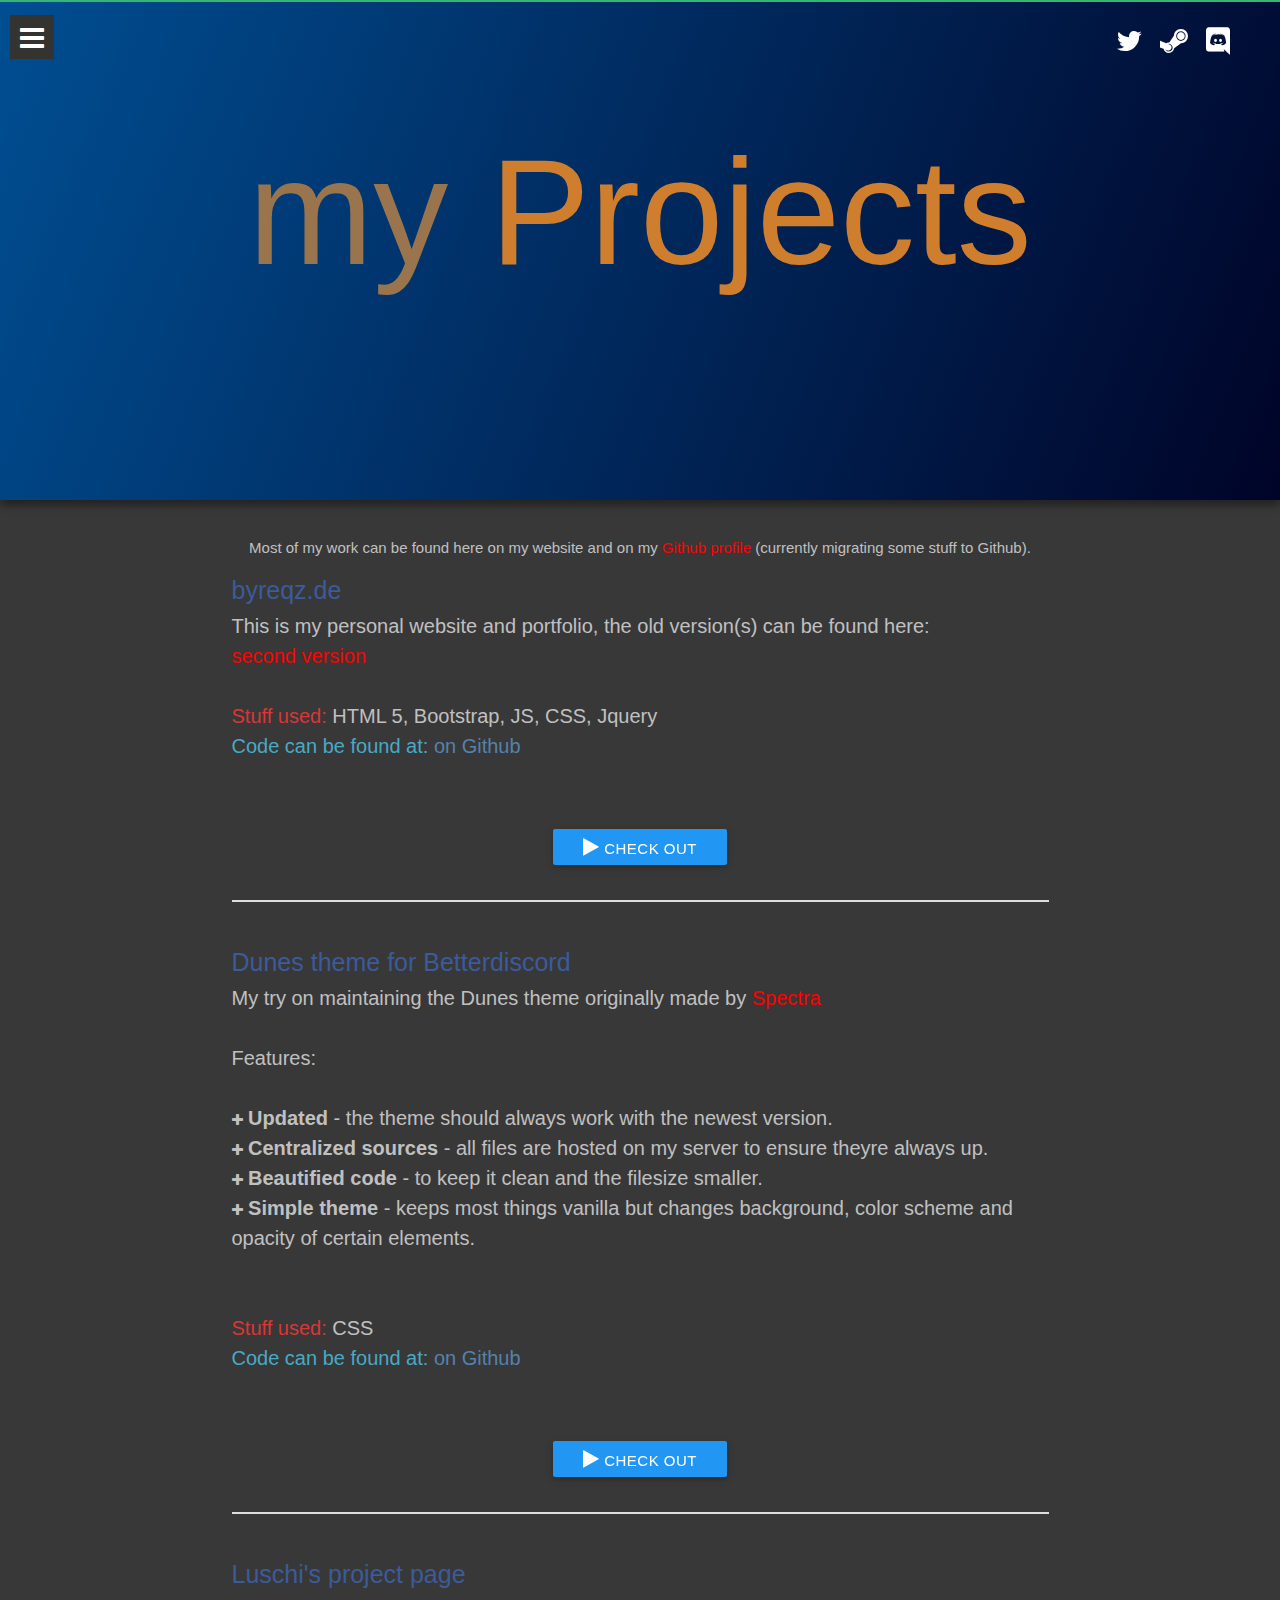
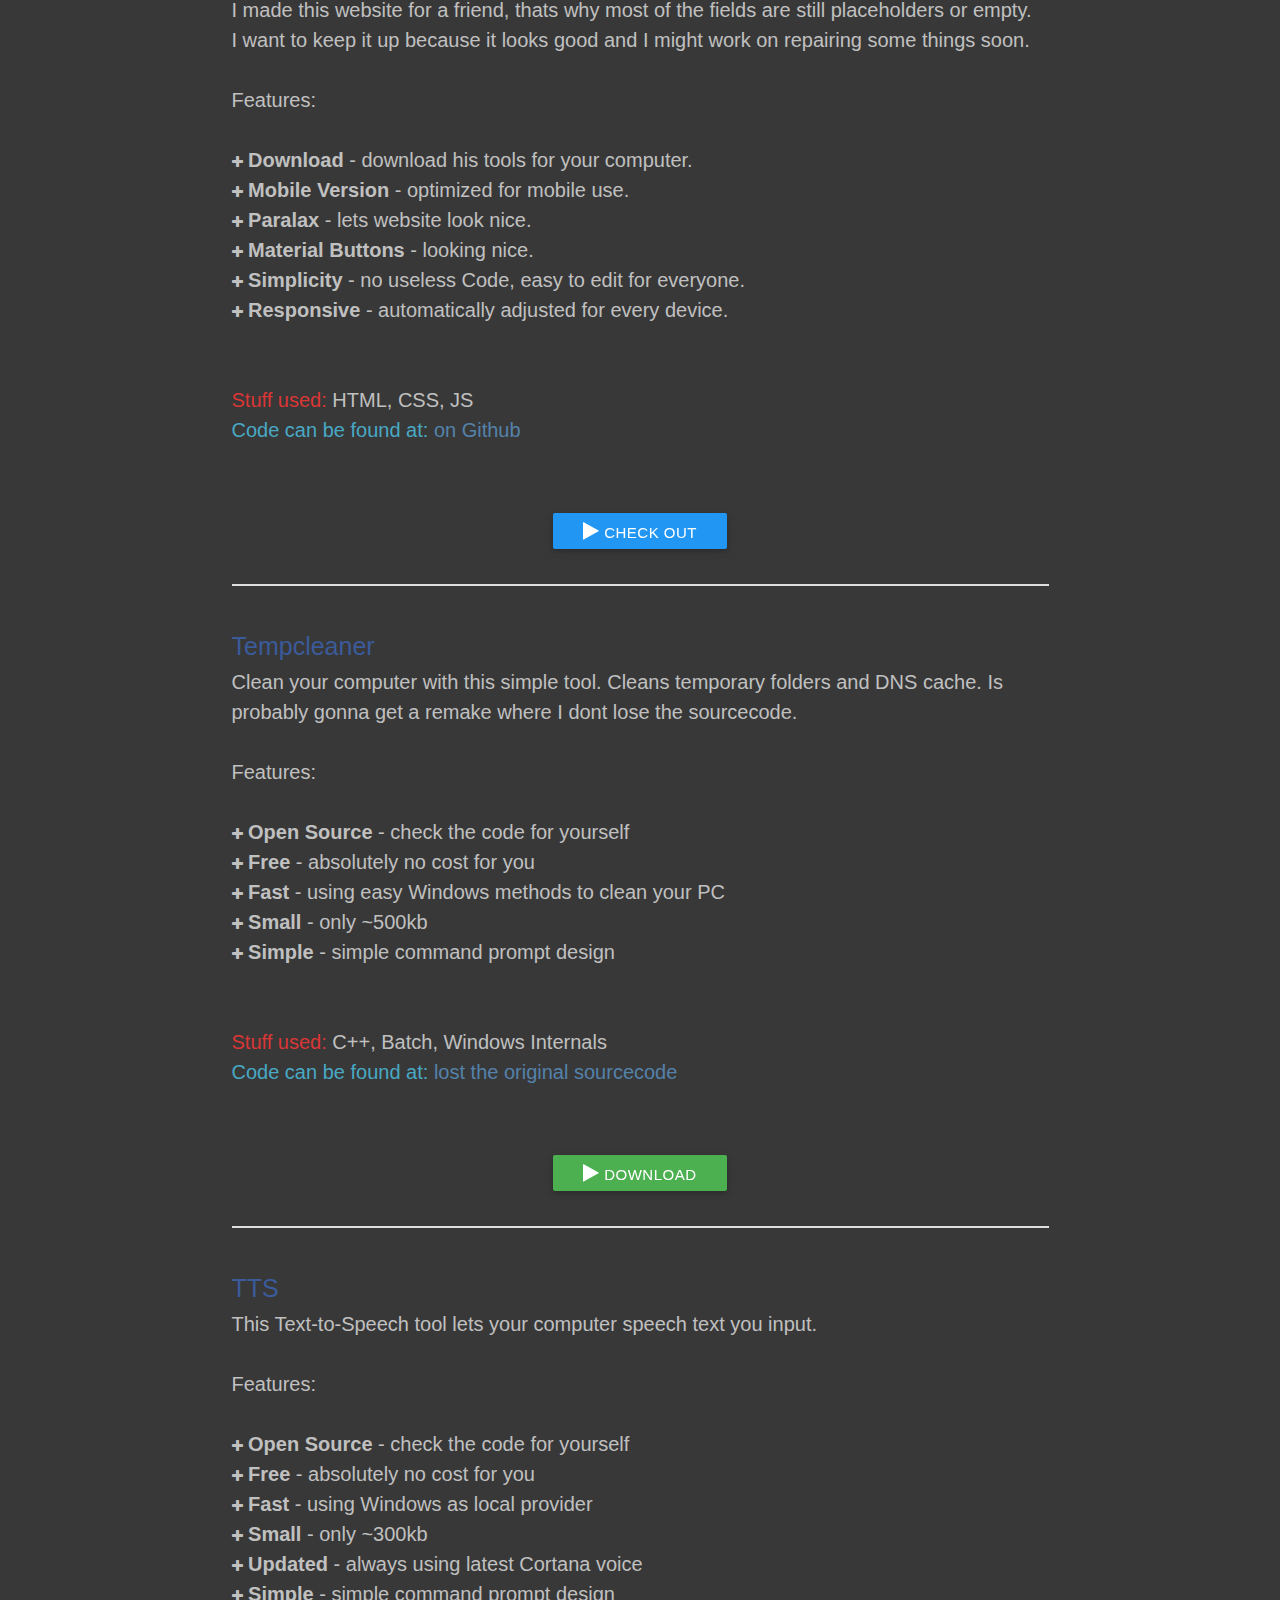
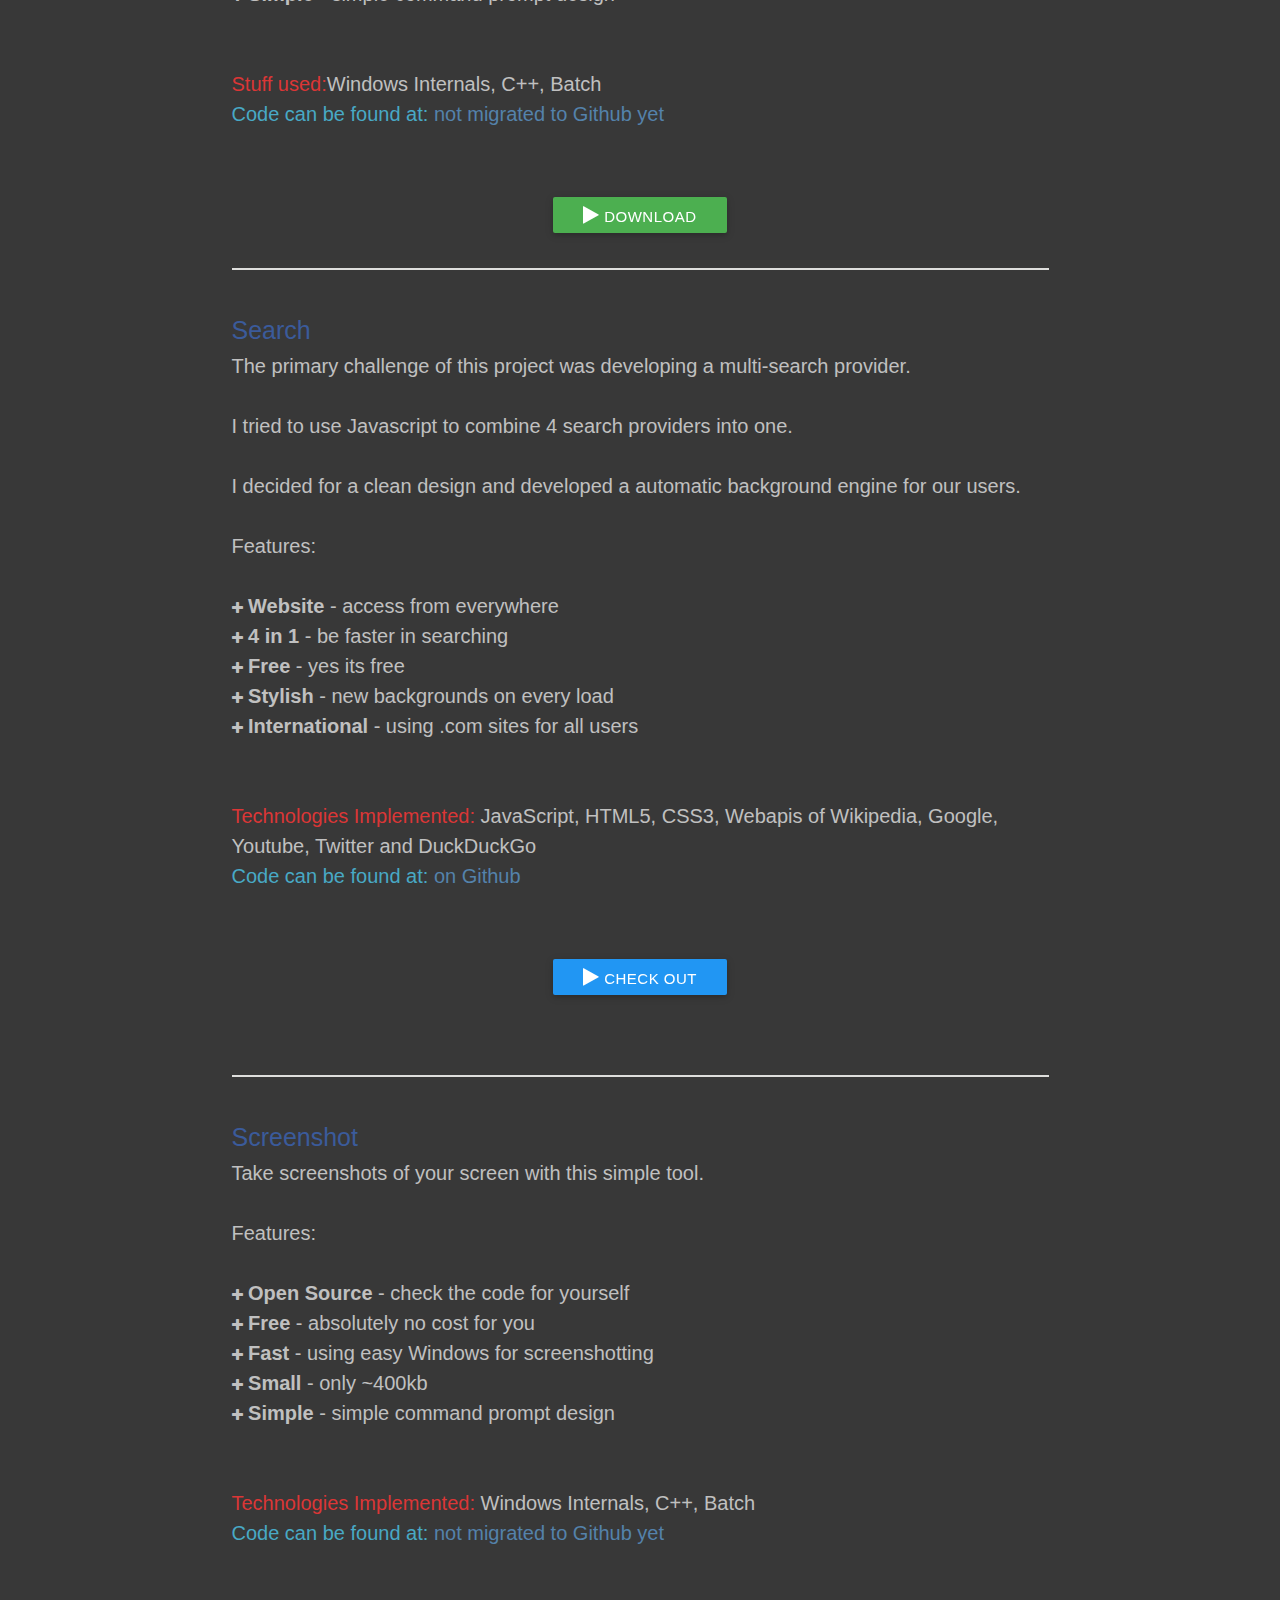
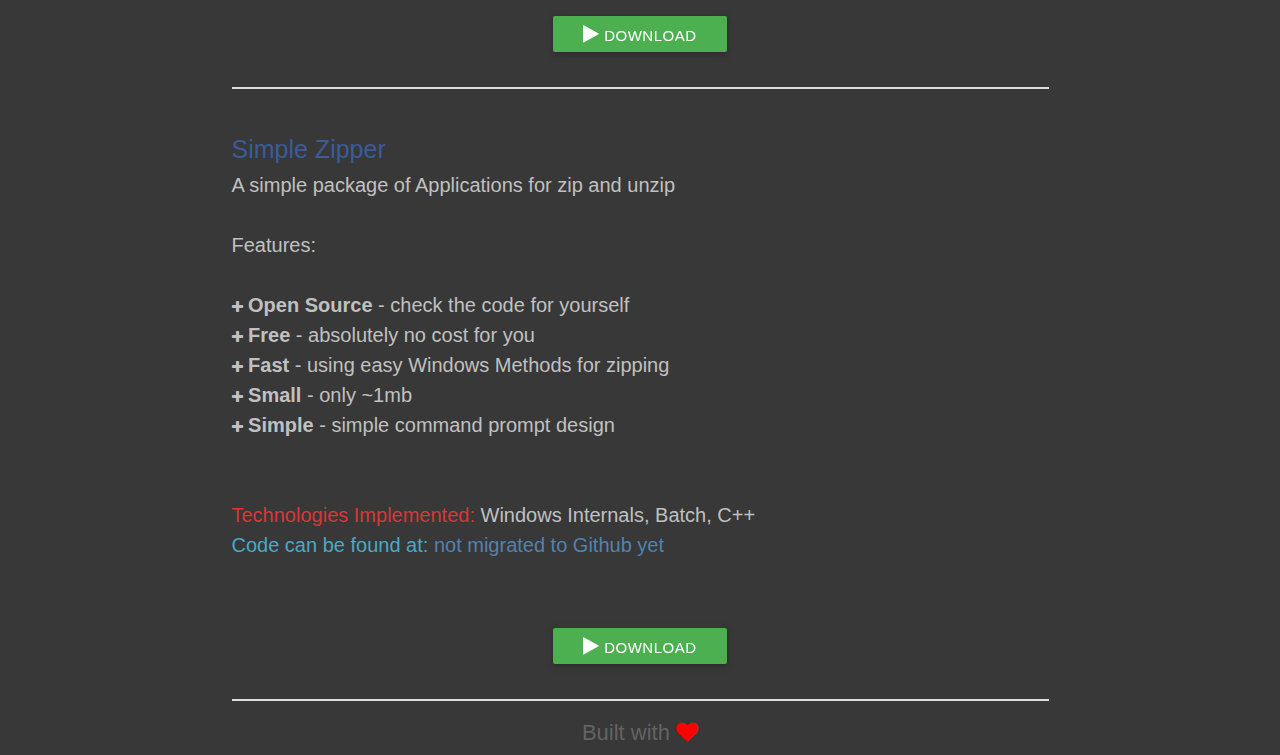
<file: projects/index.html>
<!DOCTYPE html>
<html lang="en">
    <meta charset="">
  <link href='https://fonts.googleapis.com/css?family=Open+Sans' rel='stylesheet' type='text/css'>
  <link href='https://fonts.googleapis.com/css?family=Lato' rel='stylesheet' type='text/css'>
  <link href='https://fonts.googleapis.com/css?family=Bitter' rel='stylesheet' type='text/css'>
  <meta http-equiv="X-UA-Compatible" content="">
  <title>byReqz // Projects</title>
  <meta name="description" content="Find my public projects">
  <meta name="author" content="Nils // byReqz">
  <meta http-equiv="Cache-control" content="public">
  <meta name="viewport" content="">
  <meta name="viewport" content="width=device-width, initial-scale=1">
    <script>
     (function () {
      var head = document.getElementsByTagName('head')[0];
      window.loadCss = function loadCss(href) {
        var l = document.createElement('link');
        l.rel = 'stylesheet';
        l.type = 'text/css';
        l.href = href;
        head.appendChild(l);
        return window;
      }
      })();
      window.loadCss('../media/css/new-site-engine.min.css');
      window.loadCss('../media/fork-awesome/css/fork-awesome.min.css');
    </script>
    <script src="../media/js/new-site-engine.min.js"></script>
      <script type="text/javascript" src="../media/js/libs/jquery.github.js"></script>
</head>
<body id="index" style="background-color: #383838; color: #C0C0C0">
	<div class="parallax-container">
		<div class="parallax" style="background: #000428; /* Old Browsers */
background: -webkit-linear-gradient(bottom right,#000428,#004e92); /*Safari 5.1-6*/
background: -o-linear-gradient(bottom right,#000428,#004e92); /*Opera 11.1-12*/
background: -moz-linear-gradient(bottom right,#000428,#004e92); /*Fx 3.6-15*/
background: linear-gradient(bottom right, #000428, #004e92); /*Standard*/">
    </div>
			<div style="text-align: center;font-size: 150px;margin-top: 100px;color: #9A744D;">
				<span>my </span>
				<span style="color: #CE7E2C;">Projects</span>
			</div>
		</div>


			</div>
      <div class="topbar">
              <div class="fixed-topbar  pull--right">
          <div class="social-links" style="margin-right:50px;margin-top:25px;">
            <a href="https://twitter.com/byreqz" target="_blank" ><i class="fa  fa-twitter  fa-2x" style="color:#fff;" title="Twitter" ></i></a>
            <a href="https://steamcommunity.com/id/byreqz" target="_blank" ><i class="fa  fa-steam  fa-2x " style="color:#fff;" title="Steam"></i></a>
            <a href="https://discord.gg/3ErKKVV" target="_blank" ><i class="fa  fa-discord  fa-2x" style="color:#fff;" title="Discord" ></i></a>
          </div>
        </div>
            </div>

    <div class="side-nav-button">
      <a id="sidebar-nav" class="tooltipped" href="#sidr" data-position="right" data-tooltip="Open side navbar">
        <i class="fa fa-bars" style="margin-top: 9px;"></i>
      </a>
    </div>

    <div id="sidr" style="display:none;">
      <div class="container" style="margin-top:30px;width:90%;">
        <div class="slider" style="height: 250px;">
          <ul class="slides" style="height: 210px;">
            <li>
             <img class="circle  responsive-img  dude-pic" src="../media/img/peepoez1.png">
            </li>
            <li>
              <img class="circle  responsive-img  dude-pic" src="../media/img/peepobored.gif">
            </li>
            <li>
              <img class="circle  responsive-img  dude-pic" src="../media/img/stefanraab.jpg">
            </li>
          </ul>
          <div style="text-align:center;">Nils // byReqz</div>
        </div>
        <div class="" id="social-icons">
          <a href="mailto:byreqz@pm.me" target="_blank" ><i class="fa  fa-envelope  fa-2x " title="Email" ></i></a>
           <a href="https://twitter.com/byreqz" target="_blank" ><i class="fa  fa-twitter  fa-2x " title="Twitter" ></i></a>
            <a href="https://steamcommunity.com/id/byreqz" target="_blank" ><i class="fa  fa-steam  fa-2x " title= "Steam"></i></a>
             <a href="https://github.com/byreqz" target="_blank" ><i class="fa  fa-github  fa-2x " title="Github"></i></a>
        </div>
      </div>
      <div class="side-navbar">
        <ul style="margin-top:50px;">
          <li><a href="../index.html" class="active"><i class="fa fa-home fa-2x"></i> Home</a></li>
          <li><a href="../projects/index.html" class="side--projects"><i class="fa fa-code fa-2x"></i> Projects</a></li>
          <li><a href="../about/index.html" class="side--about"><i class="fa fa-child fa-2x"></i> About me</a></li>
          <li><a href="../contact/index.html" class="side--contact"><i class="fa fa-send fa-2x"></i> Contact</a></li>
        </ul>
      </div>
    </div>

      <div class="all-body-click-region"  style="margin-top:-20px;" >


                <div class="container">
          <div id="main" role="main">
              <section class="content">
                    <div id="project-no">
      <p style="text-align:center;">Most of my work can be found here on my website and on my <a href="https://github.com/byreqz" target="_blank">Github profile</a> (currently migrating some stuff to Github).
      </p>

      <p class="project-title">byreqz.de</p>
      <p id="long-description">
This is my personal website and portfolio, the old version(s) can be found here: <br /> <a href="https://byreqz.de/old" target="_blank">second version</a>
        <br /><br />
        <span class="tech-specs">Stuff used:</span> HTML 5, Bootstrap, JS, CSS, Jquery <br>
        <span class="sourcecode">Code can be found at:</span> <a class="sourcecode-link" href="https://github.com/byreqz/byreqz.de">on Github</a>
      </p>
      <br />
      <br /><br/>
      <div style="text-align:center;">
        <a class="btn  waves-effect waves-light blue" target="_blank" href="https://byreqz.de/">
          <i class="fa  fa-play" style="color:white"></i> Check Out
        </a>
      </div>
      <div id="project-endline"></div>
    </div>
    <div id="project-no">
      <p class="project-title">Dunes theme for Betterdiscord</p>
      <p id="long-description">
        My try on maintaining the Dunes theme originally made by <a href="https://github.com/codedotspectra">Spectra</a>
        <br /><br />
        Features:
        <br /><br />

        <i class="fa fa-plus" style="font-size:14px;"></i><b> Updated</b> - the theme should always work with the newest version. <br />
        <i class="fa fa-plus" style="font-size:14px;"></i><b> Centralized sources</b> - all files are hosted on my server to ensure theyre always up. <br />
        <i class="fa fa-plus" style="font-size:14px;"></i><b> Beautified code</b> - to keep it clean and the filesize smaller. <br />
        <i class="fa fa-plus" style="font-size:14px;"></i><b> Simple theme</b> - keeps most things vanilla but changes background, color scheme and opacity of certain elements. <br />
        <br /><br />
        <span class="tech-specs">Stuff used:</span> CSS <br>
        <span class="sourcecode">Code can be found at:</span> <a class="sourcecode-link" href="https://github.com/byReqz/dunes-revived">on Github</a>
      </p>
      <br />
      <br /><br/>
      <div style="text-align:center;">
        <a class="btn  waves-effect waves-light blue" target="_blank" href="https://github.com/byReqz/dunes-revived/">
          <i class="fa  fa-play" style="color:white"></i> Check Out
        </a>
      </div>
      <div id="project-endline"></div>
    </div>
    <div id="project-no">
      <p class="project-title">Luschi's project page</p>
      <p id="long-description">
        I made this website for a friend, thats why most of the fields are still placeholders or empty. <br>
        I want to keep it up because it looks good and I might work on repairing some things soon.
        <br /><br />
        Features:
        <br /><br />

        <i class="fa fa-plus" style="font-size:14px;"></i><b> Download</b> - download his tools for your computer. <br />
        <i class="fa fa-plus" style="font-size:14px;"></i><b> Mobile Version</b> - optimized for mobile use. <br />
        <i class="fa fa-plus" style="font-size:14px;"></i><b> Paralax</b> - lets website look nice. <br />
        <i class="fa fa-plus" style="font-size:14px;"></i><b> Material Buttons</b> - looking nice. <br />
        <i class="fa fa-plus" style="font-size:14px;"></i><b> Simplicity</b> - no useless Code, easy to edit for everyone. <br />
        <i class="fa fa-plus" style="font-size:14px;"></i><b> Responsive</b> - automatically adjusted for every device.<br />

        <br /><br />
        <span class="tech-specs">Stuff used:</span> HTML, CSS, JS <br>
        <span class="sourcecode">Code can be found at:</span> <a class="sourcecode-link" href="https://github.com/byReqz/luschis-project-page">on Github</a>
      </p>
      <br />
      <br /><br/>
      <div style="text-align:center;">
        <a class="btn  waves-effect waves-light blue" target="_blank" href="https://byreqz.de/realluschi/">
          <i class="fa  fa-play" style="color:white"></i> Check Out
        </a>
      </div>
      <div id="project-endline"></div>
    </div>

    <div id="project-no">
      <p class="project-title">Tempcleaner</p>
      <p id="long-description">
        Clean your computer with this simple tool. Cleans temporary folders and DNS cache. Is probably gonna get a remake where I dont lose the sourcecode.
        <br /><br />
        Features:
        <br /><br />

        <i class="fa fa-plus" style="font-size:14px;"></i> <b>Open Source</b> - check the code for yourself<br />
        <i class="fa fa-plus" style="font-size:14px;"></i> <b>Free</b> - absolutely no cost for you<br />
        <i class="fa fa-plus" style="font-size:14px;"></i> <b>Fast</b> - using easy Windows methods to clean your PC<br />
        <i class="fa fa-plus" style="font-size:14px;"></i> <b>Small</b> - only ~500kb<br />
        <i class="fa fa-plus" style="font-size:14px;"></i> <b>Simple</b> - simple command prompt design<br />

        <br /><br />
        <span class="tech-specs">Stuff used:</span> C++, Batch, Windows Internals <br>
        <span class="sourcecode">Code can be found at:</span> <a class="sourcecode-link" href="">lost the original sourcecode</a>
      </p>
      <br />
      <br /><br/>
      <div style="text-align:center;">
        <a class="btn  waves-effect waves-light green" target="_blank" href="https://data.byreqz.de/files/tempcleaner.exe">
          <i class="fa  fa-play" style="color:white"></i> Download
        </a>
      </div>
      <div id="project-endline"></div>
    </div>

    <div id="project-no">
      <p class="project-title">TTS</p>
      <p id="long-description">
        This Text-to-Speech tool lets your computer speech text you input.
        <br /><br />
        Features:
        <br /><br />
        <i class="fa fa-plus" style="font-size:14px;"></i> <b>Open Source</b> - check the code for yourself<br />
        <i class="fa fa-plus" style="font-size:14px;"></i> <b>Free</b> - absolutely no cost for you<br />
        <i class="fa fa-plus" style="font-size:14px;"></i> <b>Fast</b> - using Windows as local provider<br />
        <i class="fa fa-plus" style="font-size:14px;"></i> <b>Small</b> - only ~300kb<br />
        <i class="fa fa-plus" style="font-size:14px;"></i> <b>Updated</b> - always using latest Cortana voice<br />
        <i class="fa fa-plus" style="font-size:14px;"></i> <b>Simple</b> - simple command prompt design<br />
        <br /><br />
        <span class="tech-specs">Stuff used:</span>Windows Internals, C++, Batch <br>
        <span class="sourcecode">Code can be found at:</span> <a class="sourcecode-link" href="">not migrated to Github yet</a>
      </p>
      <br />
      <br /><br/>
      <div style="text-align:center;">
        <a class="btn  waves-effect waves-light green" target="_blank" href="https://data.byreqz.de/files/tts.exe">
          <i class="fa  fa-play" style="color:white"></i> Download
        </a>
      </div>
      <div id="project-endline"></div>
    </div>



    <div id="project-no">
      <p class="project-title">Search</p>
      <p id="long-description">
        The primary challenge of this project was developing a multi-search provider.
        <br /><br />
        I tried to use Javascript to combine 4 search providers into one.
        <br /><br />
        I decided for a clean design and developed a automatic background engine for our users.
        <br /><br />
        Features:
        <br /><br />
        <i class="fa fa-plus" style="font-size:14px;"></i> <b>Website</b> - access from everywhere<br />
        <i class="fa fa-plus" style="font-size:14px;"></i> <b>4 in 1</b> - be faster in searching<br />
        <i class="fa fa-plus" style="font-size:14px;"></i> <b>Free</b> - yes its free<br />
        <i class="fa fa-plus" style="font-size:14px;"></i> <b>Stylish</b> - new backgrounds on every load<br />
        <i class="fa fa-plus" style="font-size:14px;"></i> <b>International</b> - using .com sites for all users<br />
        <br /><br />
        <span class="tech-specs">Technologies Implemented:</span> JavaScript, HTML5, CSS3, Webapis of Wikipedia, Google, Youtube, Twitter and DuckDuckGo <br>
        <span class="sourcecode">Code can be found at:</span> <a class="sourcecode-link" href="https://github.com/byreqz/blue-searchpage">on Github</a>
      </p>
      <br />
      <br /><br/>
      <div style="text-align:center;">
        <a class="btn  waves-effect waves-light blue" target="_blank" href="https://byreqz.de/search">
          <i class="fa  fa-play" style="color:white"></i> Check out
        </a>
      </div>
      <br /><br />
      <div id="project-endline"></div>
    </div>


    <div id="project-no">
      <p class="project-title">Screenshot</p>
      <p id="long-description">
        Take screenshots of your screen with this simple tool.
        <br /><br />
        Features:
        <br /><br />
        <i class="fa fa-plus" style="font-size:14px;"></i> <b>Open Source</b> - check the code for yourself<br />
        <i class="fa fa-plus" style="font-size:14px;"></i> <b>Free</b> - absolutely no cost for you<br />
        <i class="fa fa-plus" style="font-size:14px;"></i> <b>Fast</b> - using easy Windows for screenshotting<br />
        <i class="fa fa-plus" style="font-size:14px;"></i> <b>Small</b> - only ~400kb<br />
        <i class="fa fa-plus" style="font-size:14px;"></i> <b>Simple</b> - simple command prompt design<br />
        <br /><br />
        <span class="tech-specs">Technologies Implemented:</span> Windows Internals, C++, Batch <br>
        <span class="sourcecode">Code can be found at:</span> <a class="sourcecode-link" href="">not migrated to Github yet</a>
      </p>
      <br />
      <br /><br/>
      <div style="text-align:center;">
        <a class="btn  waves-effect waves-light green" target="_blank" href="https://data.byreqz.de/files/screenshot.exe">
          <i class="fa  fa-play" style="color:white"></i> Download
        </a>
      </div>
      <div id="project-endline"></div>
    </div>


    <div id="project-no">
      <p class="project-title">Simple Zipper</p>
      <p id="long-description">
        A simple package of Applications for zip and unzip
        <br /><br />
        Features:
        <br /><br />
        <i class="fa fa-plus" style="font-size:14px;"></i> <b>Open Source</b> - check the code for yourself<br />
        <i class="fa fa-plus" style="font-size:14px;"></i> <b>Free</b> - absolutely no cost for you<br />
        <i class="fa fa-plus" style="font-size:14px;"></i> <b>Fast</b> - using easy Windows Methods for zipping<br />
        <i class="fa fa-plus" style="font-size:14px;"></i> <b>Small</b> - only ~1mb<br />
        <i class="fa fa-plus" style="font-size:14px;"></i> <b>Simple</b> - simple command prompt design<br />
        <br /><br />
        <span class="tech-specs">Technologies Implemented:</span> Windows Internals, Batch, C++ <br>
        <span class="sourcecode">Code can be found at:</span> <a class="sourcecode-link" href="">not migrated to Github yet</a>
      </p>
      <br />
      <br /><br/>
      <div  style="text-align:center;">
        <a class="btn  waves-effect waves-light green" target="_blank" href="https://data.byreqz.de/files/simplezipper.zip">
          <i class="fa  fa-play" style="color:white"></i> Download
        </a>
      </div>
      <div id="project-endline"></div>
    </div>
    </div>
  <footer style="background: inherit">
          Built with <i class="fa fa-heart" style="color:red;"></i>
        </footer>
            </div>
            <script>
  			$(document).ready(function() {
  				var toggle = -1;
  				$('.slider').slider({full_width: true, indicators: false, transition: 1300, interval: 5000});
  				$('#sidebar-nav').sidr();
  		        $('body').on('click', '.all-body-click-region', function() {
  		          //$('.toc').fadeIn();
  		          $.sidr('close');
  		          $('.cover__container').css({'display':'block'})
  		        });
  		        $('.side-nav-button').click(function () {
  		        	toggle *= -1;
  		        	if (toggle === 1) {
  			        	$('.cover__container').css({'display':'none'})
  		        	}
  		        	else {
  		        		$('.cover__container').css({'display':'block'})
  		        	}
  		        });
  			});
  		</script>
  </body>
</html>
</file>
